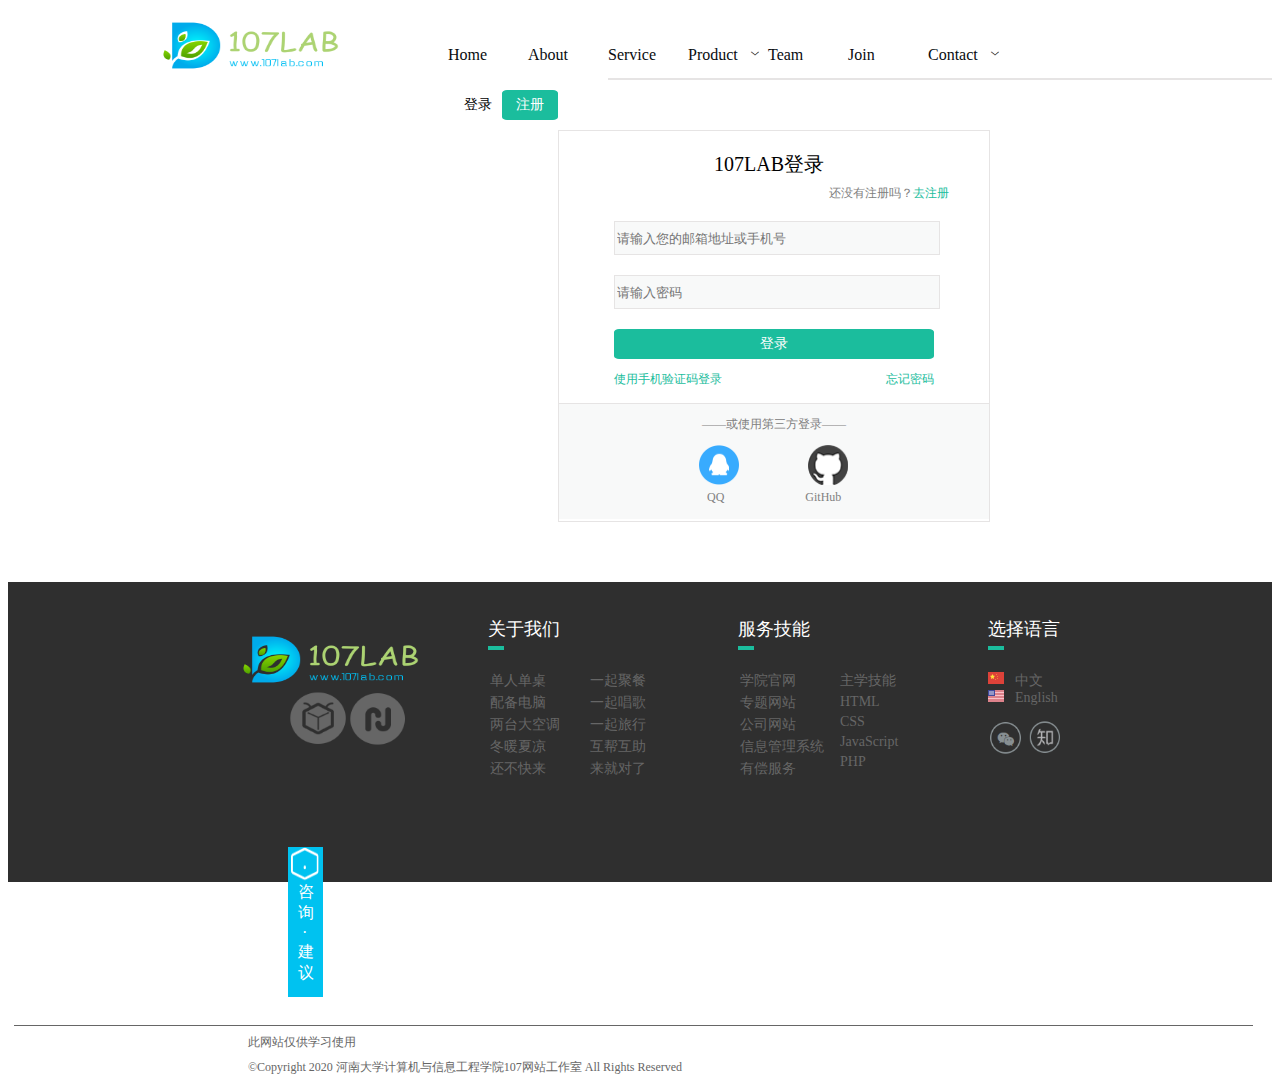
<file: frist/index.html>
<!DOCTYPE html>

<head>
    <meta charset="utf-8">
    <title>107第一次考核</title>
    <link href="index.css" rel="stylesheet">
</head>

<body>
    <div class="bar">
        <div class="logo">
            <a href="#"><img src="images/logo.png" width="200px" height="55px"></a>
        </div>

        <div class="nav">
            <ul>
                <li><a href="#">Home</a></li>
                <li><a href="#">About</a></li>
                <li><a href="#">Service</a></li>
                <li><a href="#">Product</a></li>
                <li><a href="#">Team</a></li>
                <li><a href="#">Join</a></li>
                <li><a href="#">Contact</a></li>
            </ul>
            <div class="img_1">
                <img src="images/fa-angle-down.png" width="15px" height="8px">
            </div>
            <div class="img_2">
                <img src="images/fa-angle-down.png" width="15px" height="8px">
            </div>
        </div>
        <div class="button">
            <button class="button_1">登录</button>
            <button class="button_2">注册</button>
        </div>
    </div>
    <hr class="hr_line_1" \>
    <div class="log_on_content">
        <div class="headline">
            <p class="headline_content_1">107LAB登录</p>
            <p class="headline_content_2">还没有注册吗？<a href="#">去注册</a></p>
        </div>
        <div class="text_input">
            <form>
                <input class="input_detail" placeholder="请输入您的邮箱地址或手机号" style="width: 320px; height: 30px;">
                <input class="input_detail" placeholder="请输入密码" type="password" style="width: 320px; height: 30px;">
                <button class="button_3">登录</button>
            </form>
        </div>
        <div class="content_text">
            <a href="#" class="text_1">使用手机验证码登录</a>
            <a href="#" class="text_2">忘记密码</a>
        </div>
        <div class="log_on_other_way">
            <div class="text_3">
                <p>——或使用第三方登录——</p>
            </div>
            <div class="content_img">
                <a href="#"><img class="content_img_1" src="images/qq.png"></a>
                <a href="#"><img class="content_img_2" src="images/github.png"></a>
            </div>
            <div class="text_4">
                <p>QQ</p>
                <p>GitHub</p>
            </div>
        </div>
    </div>
    <div class="web_bottom">
        <div class="img_logo">
            <img src="images/logo.png" width="200px" height="55px">
            <img class="img_3" src="images/tracup.png" width="60px" height="55px">
            <img class="img_4" src="images/frontjs.png" width="60px" height="55px">
        </div>
        <div class="introduce_1">
            <p class="introduce_list_1">关于我们</p>
            <hr class="hr_line_2" \>
            <ul class="list_1">
                <li>单人单桌</li>
                <li>配备电脑</li>
                <li>两台大空调</li>
                <li>冬暖夏凉</li>
                <li>还不快来</li>
            </ul>
            <ul class="list_2">
                <li>一起聚餐</li>
                <li>一起唱歌</li>
                <li>一起旅行</li>
                <li>互帮互助</li>
                <li>来就对了</li>
            </ul>
        </div>
        <div class="introduce_2">
            <p class="introduce_list_2">服务技能</p>
            <hr class="hr_line_3" \>
            <ul class="list_3">
                <li>学院官网</li>
                <li>专题网站</li>
                <li>公司网站</li>
                <li>信息管理系统</li>
                <li>有偿服务</li>
            </ul>
            <ul class="list_4">
                <li>主学技能</li>
                <li>HTML</li>
                <li>CSS</li>
                <li>JavaScript</li>
                <li>PHP</li>
            </ul>
        </div>
        <div class="introduce_4">
            <p class="introduce_list_3">选择语言</p>
            <hr class="hr_line_4" \>
            <div class="img_language">
                <img class="img_5" src="images/language_chinese.png">
                <img class="img_6" src="images/language_english.png">
            </div>
            <div class="language_text">
                <p>中文</p>
                <p>English</p>
            </div>
            <div class="img_7">
                <img src="images/weixin.png" style="width: 35px; height: 35px;">
                <img src="images/zhihu.png" style="width: 35px; height: 35px;">
            </div>
        </div>
        <div class="tips">
            <img class="tips_img" src="images/zixun.png">
            <p class="tips_text">咨<br>询<br>&nbsp·<br>建<br>议</p>
        </div>
        <div class="web_bottom_end">
            <hr class="hr_line_end" \>
            <p>此网站仅供学习使用</p>
            <p>&copyCopyright 2020 河南大学计算机与信息工程学院107网站工作室 All Rights Reserved</p>
        </div>
    </div>

</body>

</html>
</file>
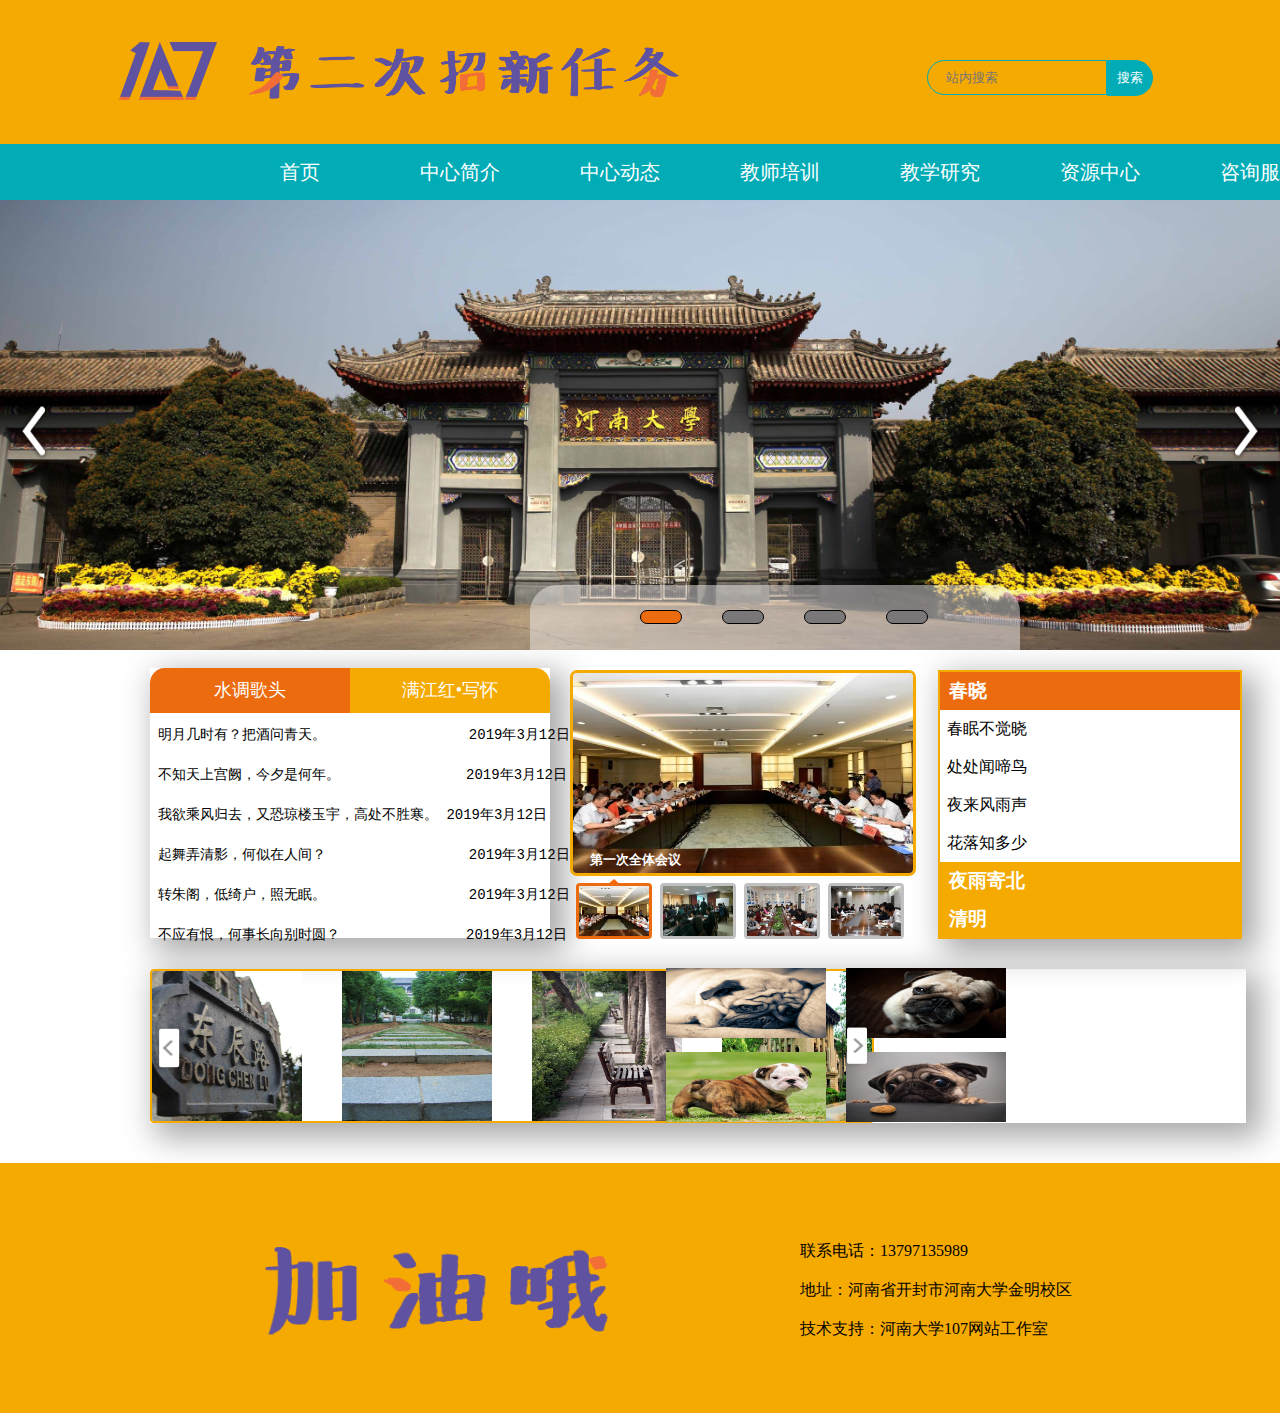
<file: second/index.html>
<!DOCTYPE html>

<head>
    <meta charset="UTF-8">
    <title>107网站工作室第二次考核</title>
    <link rel="stylesheet" href="index.css">
    <script src="jquery-3.4.1.js"></script>

    <body>
        <!-- 网页头部 -->
        <div class="Header">
            <img src="images/logo.png" class="head_logo">
            <div class="">
                <input class="head_text" placeholder="站内搜索">
                <button class="head_button">搜索</button>
            </div>
        </div>
        <!-- 下拉菜单栏 -->
        <div class="nav">
            <div class="nav_item_1">首页</div>
            <div class="nav_item_2">中心简介</div>
            <ul class="nav_item_2_ul">
                <li>部门设置</li>
                <li>中心任务</li>
            </ul>
            <div class="nav_item_3">中心动态</div>
            <ul class="nav_item_3_ul">
                <li>中心动态</li>
                <li>最新通知</li>
            </ul>
            <div class="nav_item_4">教师培训</div>
            <ul class="nav_item_4_ul">
                <li>基础课程培训</li>
                <li>专业课程培训</li>
                <li>教学技能培训</li>
                <li>教学工作坊</li>
            </ul>
            <div class="nav_item_5">教学研究</div>
            <ul class="nav_item_5_ul">
                <li>科研项目</li>
                <li>教学成果</li>
                <li>教学研讨会</li>
            </ul>
            <div class="nav_item_6">资源中心</div>
            <ul class="nav_item_6_ul">
                <li>校内视频资源</li>
                <li>校外视频资源</li>
                <li>慕课资源</li>
                <li>其他资源</li>
            </ul>
            <div class="nav_item_7">咨询服务</div>
        </div>
        <!-- 大轮播图 -->
        <div class="wrap">
            <ul class="list">
                <li class="item active"><img src="images/banner1.jpg"></li>
                <li class="item"><img src="images/banner2.jpg"></li>
                <li class="item"><img src="images/banner3.jpg"></li>
                <li class="item"><img src="images/banner4.jpg"></li>
            </ul>
            <img src="images/next.png" class="btn" id="goNext">
            <img src="images/prev.png" class="btn" id="goPrev">
            <ul class="pointList">
                <li class="point active" data-index='0'></li>
                <li class="point" data-index='1'></li>
                <li class="point" data-index='2'></li>
                <li class="point" data-index='3'></li>
            </ul>
        </div>
        <!-- tab标签页  -->
        <div class="tab">
            <div class="tabTitle">
                <ul>
                    <li class="tabTitle_1" id="current">水调歌头</li>
                    <li class="tabTitle_2">满江红•写怀</li>
                </ul>
            </div>
            <div class="tabContent">
                <div>
                    <ul>
                        <li><pre>明月几时有？把酒问青天。                 2019年3月12日</pre></li>
                        <li><pre>不知天上宫阙，今夕是何年。               2019年3月12日</pre></li>
                        <li><pre>我欲乘风归去，又恐琼楼玉宇，高处不胜寒。 2019年3月12日</pre></li>
                        <li><pre>起舞弄清影，何似在人间？                 2019年3月12日</pre></li>
                        <li><pre>转朱阁，低绮户，照无眠。                 2019年3月12日</pre></li>
                        <li><pre>不应有恨，何事长向别时圆？               2019年3月12日</pre></li>
                    </ul>
                </div>
                <div class="hide">
                    <ul>
                        <li><pre>怒发冲冠，凭栏处，潇潇雨歇。             2019年3月12日</pre></li>
                        <li><pre>抬望眼，仰天长啸，壮怀激烈。             2019年3月12日</pre></li>
                        <li><pre>三十功名尘与土，八千里路云和月。         2019年3月12日</pre></li>
                        <li><pre>莫等闲，白了少年头，空悲切。             2019年3月12日</pre></li>
                        <li><pre>靖康耻，犹未雪，臣子恨，何时灭？         2019年3月12日</pre></li>
                        <li><pre>驾长车，踏破贺兰山阙。                   2019年3月12日</pre></li>
                    </ul>
                </div>
            </div>
        </div>

        <!-- 小轮播图 -->
        <div class="wrap_little">
            <div class="wrap_x">
                <ul class="ul_1">
                    <li>
                        <div>
                            <img src="images/img1.jpg" style="width: 340px; height: 200px;">
                            <h3>第一次全体会议</h3>
                        </div>
                    </li>
                    <li>
                        <div>
                            <img src="images/img2.jpg" style="width: 340px; height: 200px;">
                            <h3>第二次全体会议</h3>
                        </div>
                    </li>
                    <li>
                        <div>
                            <img src="images/img3.jpg" style="width: 340px; height: 200px;">
                            <h3>第三次全体会议</h3>
                        </div>
                    </li>
                    <li>
                        <div>
                            <img src="images/img4.jpg" style="width: 340px; height: 200px;">
                            <h3>第四次全体会议</h3>
                        </div>
                    </li>
                </ul>
            </div>
            <img src="images/icoTop.gif" class="arrow">
            <ul class="ul_2">
                <li class="attr">
                    <img src="images/img1.jpg" style="width: 70px; height: 50px;">
                </li>
                <li>
                    <img src="images/img2.jpg" style="width: 70px; height: 50px;">
                </li>
                <li>
                    <img src="images/img3.jpg" style="width: 70px; height: 50px;">
                </li>
                <li>
                    <img src="images/img4.jpg" style="width: 70px; height: 50px;">
                </li>
            </ul>
        </div>


        <!-- 下拉菜单二   -->
        <div class="s_nav">
            <h3 id="current_1">春晓</h3>
            <ul>
                <li>春眠不觉晓</li>
                <li>处处闻啼鸟</li>
                <li>夜来风雨声</li>
                <li>花落知多少</li>
            </ul>

            <h3>夜雨寄北</h3>
            <ul style="display: none;">
                <li>君问归期未有期</li>
                <li>巴山夜雨涨秋池</li>
                <li>何当共剪西窗烛</li>
                <li>却话巴山夜雨时</li>
            </ul>

            <h3>清明</h3>
            <ul style="display: none;">
                <li>清明时节雨纷纷</li>
                <li>路上行人欲断魂</li>
                <li>借问酒家何处有</li>
                <li>牧童遥指杏花村</li>
            </ul>
        </div>
        <!-- 横向长型轮播图 -->
        <div class="foot_shadow">
            <div class="wrap_middle">
                <ul>
                    <li><img src="images/1.jpg"></li>
                    <li><img src="images/2.jpg"></li>
                    <li><img src="images/3.jpg"></li>
                    <li><img src="images/4.jpg"></li>
                    <li><img src="images/5.jpg"></li>
                    <li><img src="images/6.jpg"></li>
                </ul>
                <img src="images/L_next.png" class="Btn" id="gonext">
                <img src="images/L_prev.png" class="Btn" id="goprev">
            </div>
            <!-- 弹出窗口 -->
            <div class="window">
                <ul>
                    <li><img src="images/dog 1.jpg" class="dog_1" style="width: 160px; height: 70px;"></li>
                    <li><img src="images/dog 2.jpg" class="dog_2" style="width: 160px; height: 70px;"></li>
                </ul>
                <ul>
                    <li><img src="images/dog 3.jpg" class="dog_3" style="width: 160px; height: 70px;"></li>
                    <li><img src="images/dog 4.jpg" class="dog_4" style="width: 160px; height: 70px;"></li>
                </ul>
            </div>
            <div class="popwindow_1 hide">
                <img src="images/mke_close.png" class="shut">
                <img src="images/dog 1.jpg" class="wdog_1">
            </div>
            <div class="popwindow_2 hide">
                <img src="images/mke_close.png" class="shut">
                <img src="images/dog 2.jpg" class="wdog_2">
            </div>
            <div class="popwindow_3 hide">
                <img src="images/mke_close.png" class="shut">
                <img src="images/dog 3.jpg" class="wdog_3">
            </div>
            <div class="popwindow_4 hide">
                <img src="images/mke_close.png" class="shut">
                <img src="images/dog 4.jpg" class="wdog_4">
            </div>
        </div>
        <!-- 页脚 -->
        <div class="foot">
            <img class="upimg" src="images/up.png">
            <div class="foot_text">
                <p>联系电话：13797135989</p>
                <p>地址：河南省开封市河南大学金明校区</p>
                <p>技术支持：河南大学107网站工作室</p>
            </div>
        </div>
        <script src="index.js"></script>
    </body>

    </html>
</file>
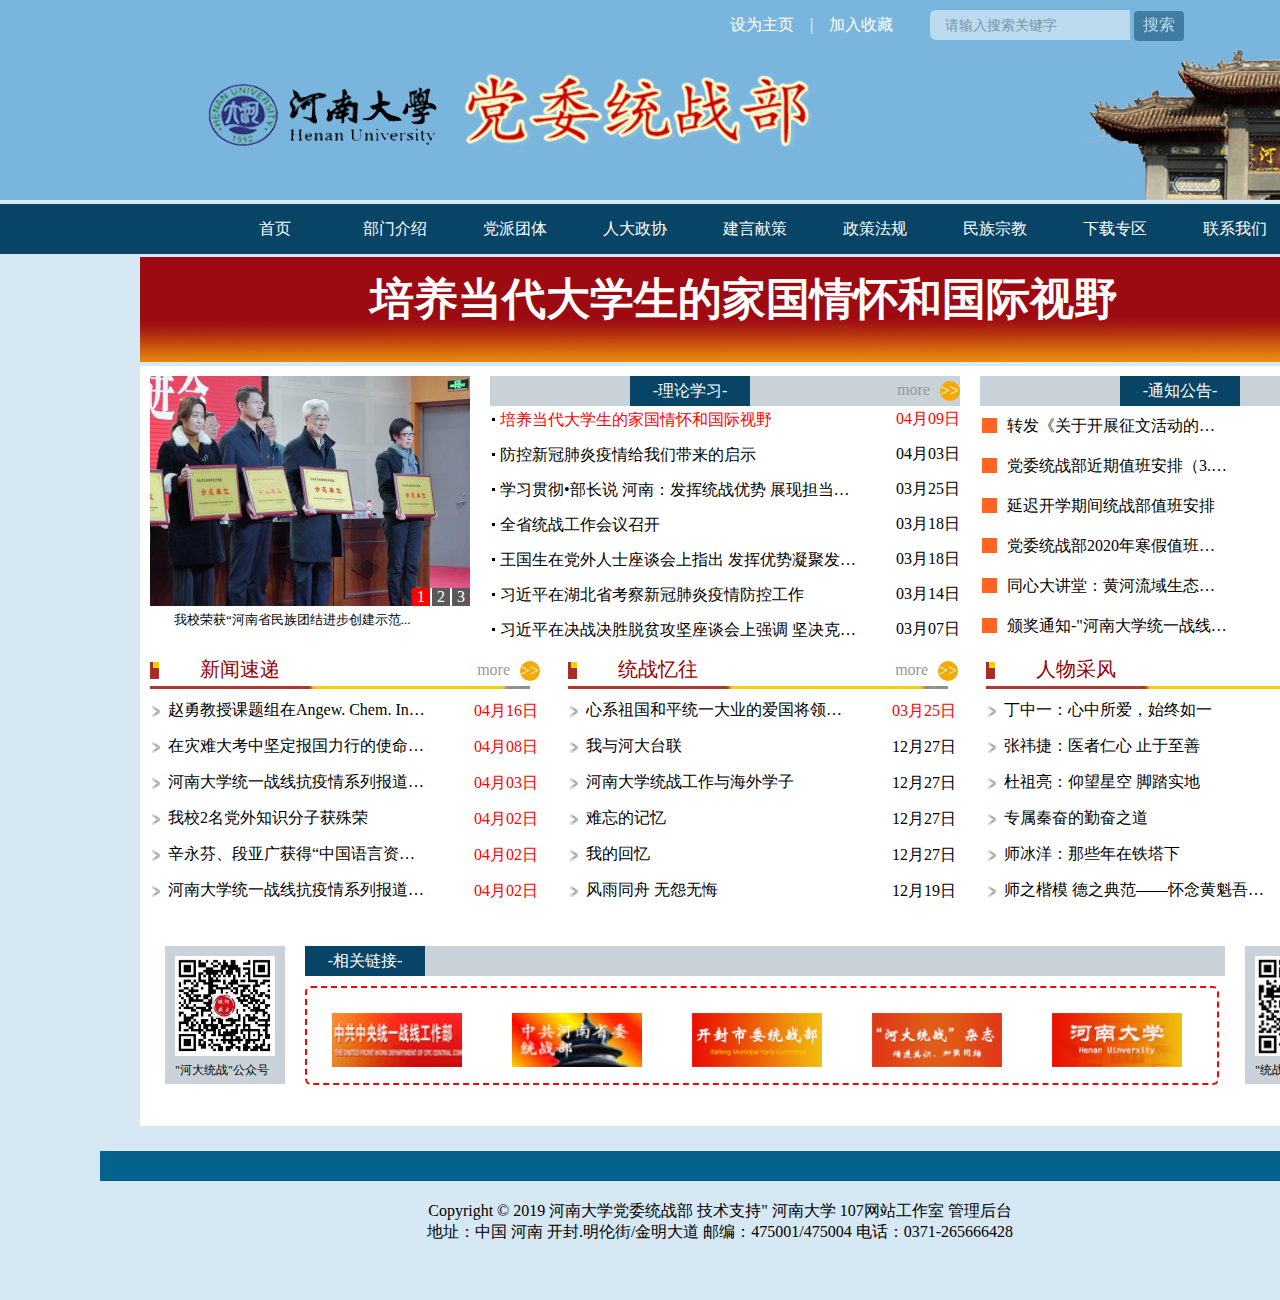
<file: third/index.html>
<!DOCTYPE html>
<html lang="en">

<head>
    <meta charset="UTF-8">
    <meta name="viewport" content="width=device-width, initial-scale=1.0">
    <title>107lab第三次考核作业</title>
    <link rel="stylesheet" href="./css/index.css">
    <script src="jquery-3.4.1.js"></script>
    <script src="./js/index.js"></script>
</head>

<body>
    <!-- Header Start -->
    <div class="Header">
        <img class="headimg" src="images/top-bj2.gif">
        <div class="head_tip">
            <a><span style="color: white; cursor: pointer;">设为主页&nbsp</span></a>
            <span>&nbsp&nbsp|&nbsp&nbsp</span>
            <a><span style="color: white; cursor: pointer;">&nbsp加入收藏</span></a>
        </div>
        <div class="head_search">
            <input class="ipt" placeholder="请输入搜索关键字">
            <button class="btn">搜索</button>
        </div>

        <div class="header_nav">
            <ul>
                <li id="navli"><a href="javascript:void(0);">首页</a></li>
                <li>
                    <a href="javascript:void(0);">部门介绍</a>
                    <ul>
                        <li>工作职责</li>
                        <li>机构及人员</li>
                        <li>领导小组</li>
                    </ul>
                </li>
                <li>
                    <a href="javascript:void(0);">党派团体</a>
                    <ul>
                        <li>民革河南大学支部</li>
                        <li>民盟河南大学委员会</li>
                        <li>民进河南大学总支委员会</li>
                        <li>民建河南大学总支委员会</li>
                        <li>农工党河南大学委员会</li>
                        <li>九三学社河南大学委员会</li>
                        <li>河南大学台联</li>
                        <li>河南大学侨联</li>
                        <li>河南大学知联会</li>
                        <li>河南大学留联会</li>
                    </ul>
                </li>
                <li>
                    <a href="javascript:void(0);">人大政协</a>
                    <ul>
                        <li>人大政协</li>
                    </ul>
                </li>
                <li>
                    <a href="javascript:void(0);">建言献策</a>
                    <ul>
                        <li>建言献策</li>
                    </ul>
                </li>
                <li>
                    <a href="javascript:void(0);">政策法规</a>
                    <ul>
                        <li>理论经纬</li>
                        <li>学习资料</li>
                        <li>会议纪要</li>
                        <li>工作记事</li>
                    </ul>
                </li>
                <li>
                    <a href="javascript:void(0);">民族宗教</a>
                    <ul>
                        <li>民族工作</li>
                        <li>宗教工作</li>
                    </ul>
                </li>
                <li>
                    <a href="javascript:void(0);">下载专区</a>
                    <ul>
                        <li><a href="contentindex1.html" style="width: 180px; height: 30px;line-height: 30px;">资料下载</a></li>
                    </ul>
                </li>
                <li>
                    <a href="javascript:void(0);">联系我们</a>
                    <ul>
                        <li><a href="contentindex4.html" style="width: 180px; height: 30px;line-height: 30px; text-align: center;">
                            留言板</a></li>
                        <li>微博</li>
                        <li>联系方式</li>
                    </ul>
                </li>
            </ul>
        </div>
        <div>
            <img class="headimg2" src="images/headNew.gif">
            <span class="headimgtext">培养当代大学生的家国情怀和国际视野</span>
        </div>
    </div>
    <!-- Header End   -->

    <!--  banner start  -->
    <div class="bannerbackgroud">
        <div class="wrap">
            <ul>
                <li>
                    <div>
                        <img src="images/wrap1.jpg">
                        <span>我校荣获“河南省民族团结进步创建示范...</span>
                    </div>
                </li>
                <li>
                    <div>
                        <img src="images/wrap2.jpg">
                        <span>我校在全省高校统一战线开展庆祝新中国...</span>
                    </div>
                </li>
                <li>
                    <div>
                        <img src="images/wrap3.jpg">
                        <span>省委常委、统战部部长孙守刚出席“2019...</span>
                    </div>
                </li>
            </ul>
            <ol>
                <li class="current">1</li>
                <li>2</li>
                <li>3</li>
            </ol>
        </div>
        <div class="news_1">
            <div class="news_1_title">
                <a href="#"> -理论学习-</a>
                <span class="span_1"><a href="contentindex2.html" style="color: rgb(153, 152, 152);">more</a></span><span class="span_2">>></span>
            </div>
            <div class="news_1_content">
                <ul>
                    <li><i></i><a style="color: red;" href="contentindex3.html">培养当代大学生的家国情怀和国际视野</a><span style="color: red;">04月09日</span></li>
                    <li><i></i><a>防控新冠肺炎疫情给我们带来的启示</a><span>04月03日</span></li>
                    <li><i></i><a>学习贯彻•部长说 河南：发挥统战优势 展现担当作为 在大战大考中写好河南统战答卷</a><span>03月25日</span></li>
                    <li><i></i><a>全省统战工作会议召开</a><span>03月18日</span></li>
                    <li><i></i><a>王国生在党外人士座谈会上指出 发挥优势凝聚发展正能量 同心协力推动发展高质量</a><span>03月18日</span></li>
                    <li><i></i><a>习近平在湖北省考察新冠肺炎疫情防控工作</a><span>03月14日</span></li>
                    <li><i></i><a>习近平在决战决胜脱贫攻坚座谈会上强调 坚决克服新冠肺炎疫情影响 坚决夺取脱贫攻坚战全面胜利</a><span>03月07日</span></li>
                </ul>
            </div>
        </div>
        <div class="news_2">
            <div class="news_2_title">
                <a href="#"> -通知公告-</a>
                <span class="span_3">more</span><span class="span_4">>></span>
            </div>
            <div class="news_2_content">
                <ul>
                    <li><i></i><a>转发《关于开展征文活动的通知》</a><span>04月07日</span></li>
                    <li><i></i><a>党委统战部近期值班安排（3.1—3.15）</a><span>03月01日</span></li>
                    <li><i></i><a>延迟开学期间统战部值班安排</a><span>02月13日</span></li>
                    <li><i></i><a>党委统战部2020年寒假值班安排表</a><span>01月14日</span></li>
                    <li><i></i><a>同心大讲堂：黄河流域生态保护和高质量发展</a><span>12月17日</span></li>
                    <li><i></i><a>颁奖通知-"河南大学统一战线庆祝新中国成立70周年征文比赛"</a><span>12月09日</span></li>
                </ul>
            </div>
        </div>
        <div class="news_3">
            <div class="news_3_title">
                <img src="images/tzb_sign1.gif" class="news_3_titlt_img1">
                <a href="#">新闻速递</a>
                <span class="span_5">more</span><span class="span_6">>></span>
                <img src="images/tzb_sign2.gif" class="news_3_titlt_img2">
            </div>

            <div class="news_3_content">
                <ul>
                    <li><i></i><a>赵勇教授课题组在Angew. Chem. Int. Ed.报道锂金属电池新进展</a><span>04月16日</span></li>
                    <li><i></i><a>在灾难大考中坚定报国力行的使命担当</a><span>04月08日</span></li>
                    <li><i></i><a>河南大学统一战线抗疫情系列报道：风雨同舟</a><span>04月03日</span></li>
                    <li><i></i><a>我校2名党外知识分子获殊荣</a><span>04月02日</span></li>
                    <li><i></i><a>辛永芬、段亚广获得“中国语言资源保护奖”</a><span>04月02日</span></li>
                    <li><i></i><a>河南大学统一战线抗疫情系列报道：加油抗疫</a><span>04月02日</span></li>
                </ul>
            </div>
        </div>
        <div class="news_4">
            <div class="news_4_title">
                <img src="images/tzb_sign1.gif" class="news_4_titlt_img1">
                <a href="#">统战忆往</a>
                <span class="span_7">more</span><span class="span_8">>></span>
                <img src="images/tzb_sign2.gif" class="news_4_titlt_img2">
            </div>

            <div class="news_4_content">
                <ul>
                    <li style="color: red;"><i></i><a>心系祖国和平统一大业的爱国将领侯镜如</a><span>03月25日</span></li>
                    <li><i></i><a>我与河大台联</a><span>12月27日</span></li>
                    <li><i></i><a>河南大学统战工作与海外学子</a><span>12月27日</span></li>
                    <li><i></i><a>难忘的记忆</a><span>12月27日</span></li>
                    <li><i></i><a>我的回忆</a><span>12月27日</span></li>
                    <li><i></i><a>风雨同舟 无怨无悔</a><span>12月19日</span></li>
                </ul>
            </div>
        </div>
        <div class="news_5">
            <div class="news_5_title">
                <img src="images/tzb_sign1.gif" class="news_5_titlt_img1">
                <a href="#">人物采风</a>
                <span class="span_9">more</span><span class="span_10">>></span>
                <img src="images/tzb_sign2.gif" class="news_5_titlt_img2">
            </div>

            <div class="news_5_content">
                <ul>
                    <li><i></i><a>丁中一：心中所爱，始终如一</a><span>04月09日</span></li>
                    <li><i></i><a>张祎捷：医者仁心  止于至善</a><span>03月10日</span></li>
                    <li><i></i><a>杜祖亮：仰望星空 脚踏实地</a><span>12月12日</span></li>
                    <li><i></i><a>专属秦奋的勤奋之道</a><span>11月25日</span></li>
                    <li><i></i><a>师冰洋：那些年在铁塔下</a><span>11月15日</span></li>
                    <li><i></i><a>师之楷模 德之典范――怀念黄魁吾教授</a><span>10月08日</span></li>
                </ul>
            </div>
        </div>
        <div class="more_link">
            <div class="QRcode_1">
                <img src="images/ecode_left.jpg" class="QRcode_img_1">
                <span>"河大统战"公众号</span>
            </div>
            <div class="foot_middle">
                <div class="foot_middle_link">
                    <span><a href="#" style="color: white;">-相关链接-</a></span>
                </div>
                <div class="foot_content_img">
                    <ul>
                        <li><img src="images/pc1.gif"></li>
                        <li><img src="images/pc2.jpg"></li>
                        <li><img src="images/pc8.gif"></li>
                        <li><img src="images/pc9.gif"></li>
                        <li><img src="images/pc33.gif"></li>
                    </ul>
                </div>
            </div>
            <div class="QRcode_2">
                <img src="images/ecode_right.jpg" class="QRcode_img_2">
                <span>"统战新语"公众号</span>
            </div>
        </div>
    </div>
    <div class="footer">
        <div class="foot_1"></div>
        <div class="foot_2">
            <p> Copyright © 2019 河南大学党委统战部 技术支持"
                <a href="http://www.henu.edu.cn/" target="blank">河南大学</a>
                <a href="#"> 107网站工作室</a>
                <a href="#"> 管理后台</a>
                <br> 地址：中国 河南 开封.明伦街/金明大道 邮编：475001/475004 电话：0371-265666428
            </p>
        </div>
    </div>
    <img src="images/backtop.png" id="mback" οnclick="backTop()">
</body>

</html>
</file>
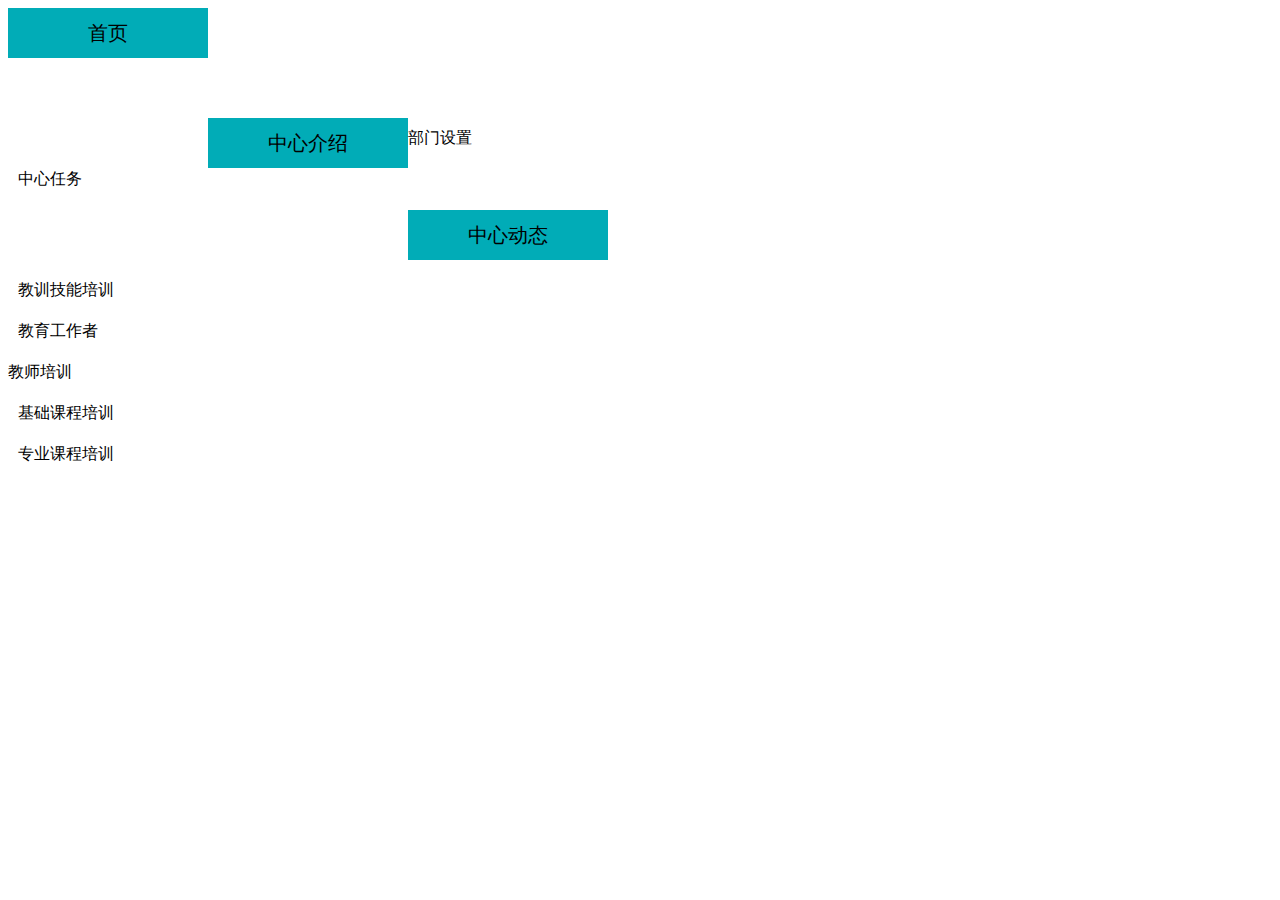
<file: frist/js练习.html>
<!DOCTYPE html>
<html lang="en">

<head>
    <meta charset="utf-8">
    <title>js第一次练习</title>
    <!-- <script>
        var name = prompt("你的名字是：", "");
        alert("<h1>" + name + "</h1>");
    </script> -->
    <style type="text/css">
        /* body {
            margin: 0, auto;
        } */
        /* .f {
            font-size: 20px;
        }
        
        #hen {
            margin-left: 50%;
            margin-right: 50%;
        } */
        /* .pointList {
            list-style: none;
            width: 500px;
            height: 30px;
        }
        
        .piont {
            float: left;
            margin-left: 5px;
            border-radius: 5px/1px;
            border: black 2px solid;
            width: 5px;
            height: 5px;
        } */
        /* div {
            background-color: #01ACB7;
        }
        
        div:hover {
            background-color: #F5AA02;
        } */
        
        ul {
            list-style: none;
            margin: 10px 0;
            padding: 0 10px;
        }
        
        li {
            padding: 10px;
            padding-left: 0;
        }
        
        .nav_1 {
            width: 200px;
            height: 100px;
        }
        
        .nav_item_1 {
            width: 200px;
            height: 50px;
            font-size: 20px;
            text-align: center;
            line-height: 50px;
            background-color: #01ACB7;
            float: left;
        }
        
        .nav_item_1:hover {
            background-color: #F5AA02;
        }
        
        .nav_item_2 {
            width: 200px;
            height: 50px;
            font-size: 20px;
            text-align: center;
            line-height: 50px;
            background-color: #01ACB7;
            margin-left: 200px;
            float: left;
        }
        
        .nav_item_2:hover {
            background-color: #F5AA02;
        }
        
        .nav_item_3 {
            width: 200px;
            height: 50px;
            font-size: 20px;
            text-align: center;
            line-height: 50px;
            background-color: #01ACB7;
            margin-left: 400px;
        }
        
        .nav_item_3:hover {
            background-color: #F5AA02;
        }
    </style>
</head>

<body>
    <!-- <div id="hen">
        <p class="f">sajkldfhsahfds</p>
    </div> -->
    <!-- <ul class="pointList">
        <li class="piont"></li>
        <li class="piont"></li>
        <li class="piont"></li>
        <li class="piont"></li>
        <li class="piont"></li>
        <li class="piont"></li>
        <li class="piont"></li>
        <li class="piont"></li>
        <li class="piont"></li>
    </ul> -->
    <div>
        <div class="nav_1">
            <div class="nav_item_1">
                首页
            </div>
        </div>
        <div class="nav_2">
            <div class="nav_item_2">
                中心介绍
            </div>
            <ul>
                <li>部门设置</li>
                <li>中心任务</li>
            </ul>
        </div>
        <div class="nav_3">
            <div class="nav_item_3">
                中心动态
            </div>
            <ul>
                <li>教训技能培训</li>
                <li>教育工作者</li>
            </ul>
        </div>
        <div class="nav_3">
            <div class="nav_item_4">
                教师培训
            </div>
            <ul>
                <li>基础课程培训</li>
                <li>专业课程培训</li>
            </ul>
        </div>
    </div>
</body>

</html>
</file>
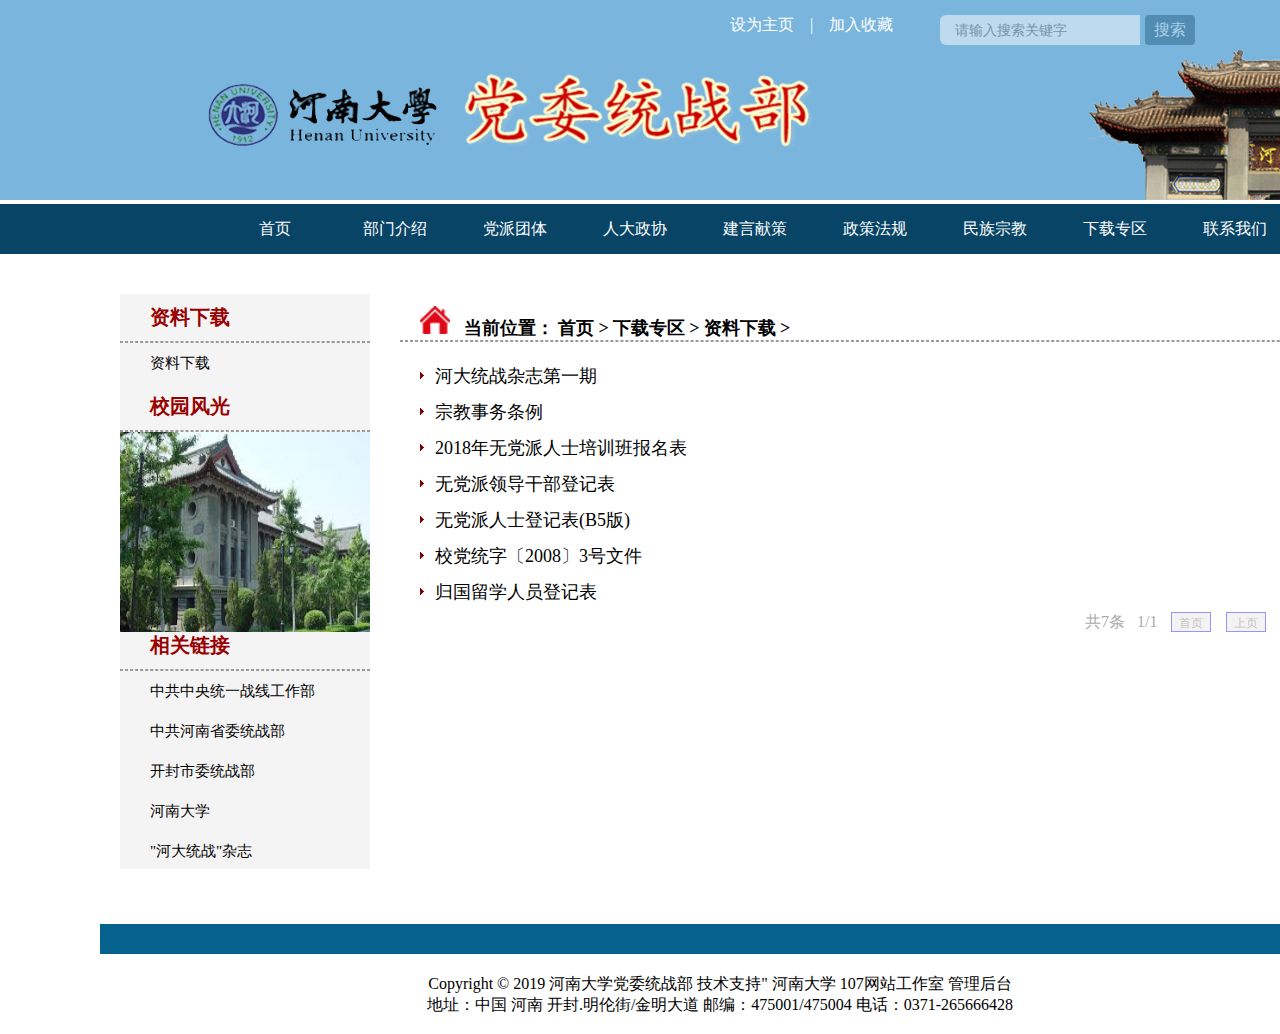
<file: third/contentindex1.html>
<!DOCTYPE html>
<html lang="en">

<head>
    <meta charset="UTF-8">
    <meta name="viewport" content="width=device-width, initial-scale=1.0">
    <title>content_1</title>
    <link rel="stylesheet" href="./css/contentindex1.css">
    <script src="jquery-3.4.1.js"></script>
    <script src="./js/contentindex1.js"></script>
</head>

<body>
    <div class="Header">
        <img class="headimg" src="images/top-bj2.gif">
        <div class="head_tip">
            <a><span style="color: white; cursor: pointer;">设为主页&nbsp</span></a>
            <span>&nbsp&nbsp|&nbsp&nbsp</span>
            <a><span style="color: white; cursor: pointer;">&nbsp加入收藏</span></a>
        </div>
        <div class="head_search">
            <input class="ipt" placeholder="请输入搜索关键字">
            <button class="btn">搜索</button>
        </div>

        <div class="header_nav">
            <ul>
                <li id="navli"><a href="javascript:void(0);">首页</a></li>
                <li>
                    <a href="javascript:void(0);">部门介绍</a>
                    <ul>
                        <li>工作职责</li>
                        <li>机构及人员</li>
                        <li>领导小组</li>
                    </ul>
                </li>
                <li>
                    <a href="javascript:void(0);">党派团体</a>
                    <ul>
                        <li>民革河南大学支部</li>
                        <li>民盟河南大学委员会</li>
                        <li>民进河南大学总支委员会</li>
                        <li>民建河南大学总支委员会</li>
                        <li>农工党河南大学委员会</li>
                        <li>九三学社河南大学委员会</li>
                        <li>河南大学台联</li>
                        <li>河南大学侨联</li>
                        <li>河南大学知联会</li>
                        <li>河南大学留联会</li>
                    </ul>
                </li>
                <li>
                    <a href="javascript:void(0);">人大政协</a>
                    <ul>
                        <li>人大政协</li>
                    </ul>
                </li>
                <li>
                    <a href="javascript:void(0);">建言献策</a>
                    <ul>
                        <li>建言献策</li>
                    </ul>
                </li>
                <li>
                    <a href="javascript:void(0);">政策法规</a>
                    <ul>
                        <li>理论经纬</li>
                        <li>学习资料</li>
                        <li>会议纪要</li>
                        <li>工作记事</li>
                    </ul>
                </li>
                <li>
                    <a href="javascript:void(0);">民族宗教</a>
                    <ul>
                        <li>民族工作</li>
                        <li>宗教工作</li>
                    </ul>
                </li>
                <li>
                    <a href="javascript:void(0);">下载专区</a>
                    <ul>
                        <li><a href="#" style="color: white; width: 180px; height: 36px;line-height: 36px;">资料下载</a></li>
                    </ul>
                </li>
                <li>
                    <a href="javascript:void(0);">联系我们</a>
                    <ul>
                        <li><a href="contentindex4.html" style="width: 180px; height: 30px;line-height: 30px; text-align: center;">
                        留言板</a></li>
                        <li>微博</li>
                        <li>联系方式</li>
                    </ul>
                </li>
            </ul>
        </div>
        <div class="sidebar">
            <p class="object_1">资料下载</p>
            <hr style="border:1px dashed rgb(155, 154, 154)">
            <ul>
                <li>资料下载</li>
            </ul>
            <p class="object_2">校园风光</p>
            <hr style="border:1px dashed rgb(155, 154, 154)">
            <div class="wrap">
                <ul>
                    <li>
                        <img src="images/nature2.jpg">

                    </li>
                    <li>
                        <img src="images/nature3.jpg">
                    </li>
                    <li>
                        <img src="images/nature4.jpg">
                    </li>
                </ul>
            </div>
            <p class="object_3">相关链接</p>
            <hr style="border:1px dashed rgb(155, 154, 154)">
            <ul>
                <li>中共中央统一战线工作部</li>
                <li>中共河南省委统战部</li>
                <li>开封市委统战部</li>
                <li>河南大学</li>
                <li>"河大统战"杂志</li>
            </ul>
        </div>
        <div class="content_text">
            <img src="images/icon-index.png">
            <span>当前位置：</span>
            <a href="index.html">首页 ></a>
            <a href="#">下载专区 ></a>
            <a href="#">资料下载 ></a>
            <hr style="border:0.6px dashed rgb(155, 154, 154)">
            <br>
            <div class="news_content">
                <ul>
                    <li><i></i><a>河大统战杂志第一期</a><span>2019-11-14</span></li>
                    <li><i></i><a>宗教事务条例</a><span>2018-09-26</span></li>
                    <li><i></i><a>2018年无党派人士培训班报名表</a><span>2018-06-05</span></li>
                    <li><i></i><a>无党派领导干部登记表</a><span>2014-08-08</span></li>
                    <li><i></i><a>无党派人士登记表(B5版)</a><span>2014-08-08</span></li>
                    <li><i></i><a>校党统字〔2008〕3号文件</a><span>2014-08-08</span></li>
                    <li><i></i><a>归国留学人员登记表</a><span>2014-08-08</span></li>
                </ul>
            </div>
            <div class="news_tip">
                <p style="float: left;color: rgb(173, 170, 170);">共7条&nbsp;&nbsp; 1/1&nbsp; </p>
                <button class="btn">首页</button>
                <button class="btn">上页</button>
                <button class="btn">下页</button>
                <button class="btn">尾页</button>
            </div>
        </div>
        <div class="footer">
            <div class="foot_1"></div>
            <div class="foot_2">
                <p> Copyright © 2019 河南大学党委统战部 技术支持"
                    <a href="http://www.henu.edu.cn/" target="blank">河南大学</a>
                    <a href="#"> 107网站工作室</a>
                    <a href="#"> 管理后台</a>
                    <br> 地址：中国 河南 开封.明伦街/金明大道 邮编：475001/475004 电话：0371-265666428
                </p>
            </div>
        </div>
        <img src="images/backtop.png" id="mback" οnclick="backTop()">
</body>

</html>
</file>
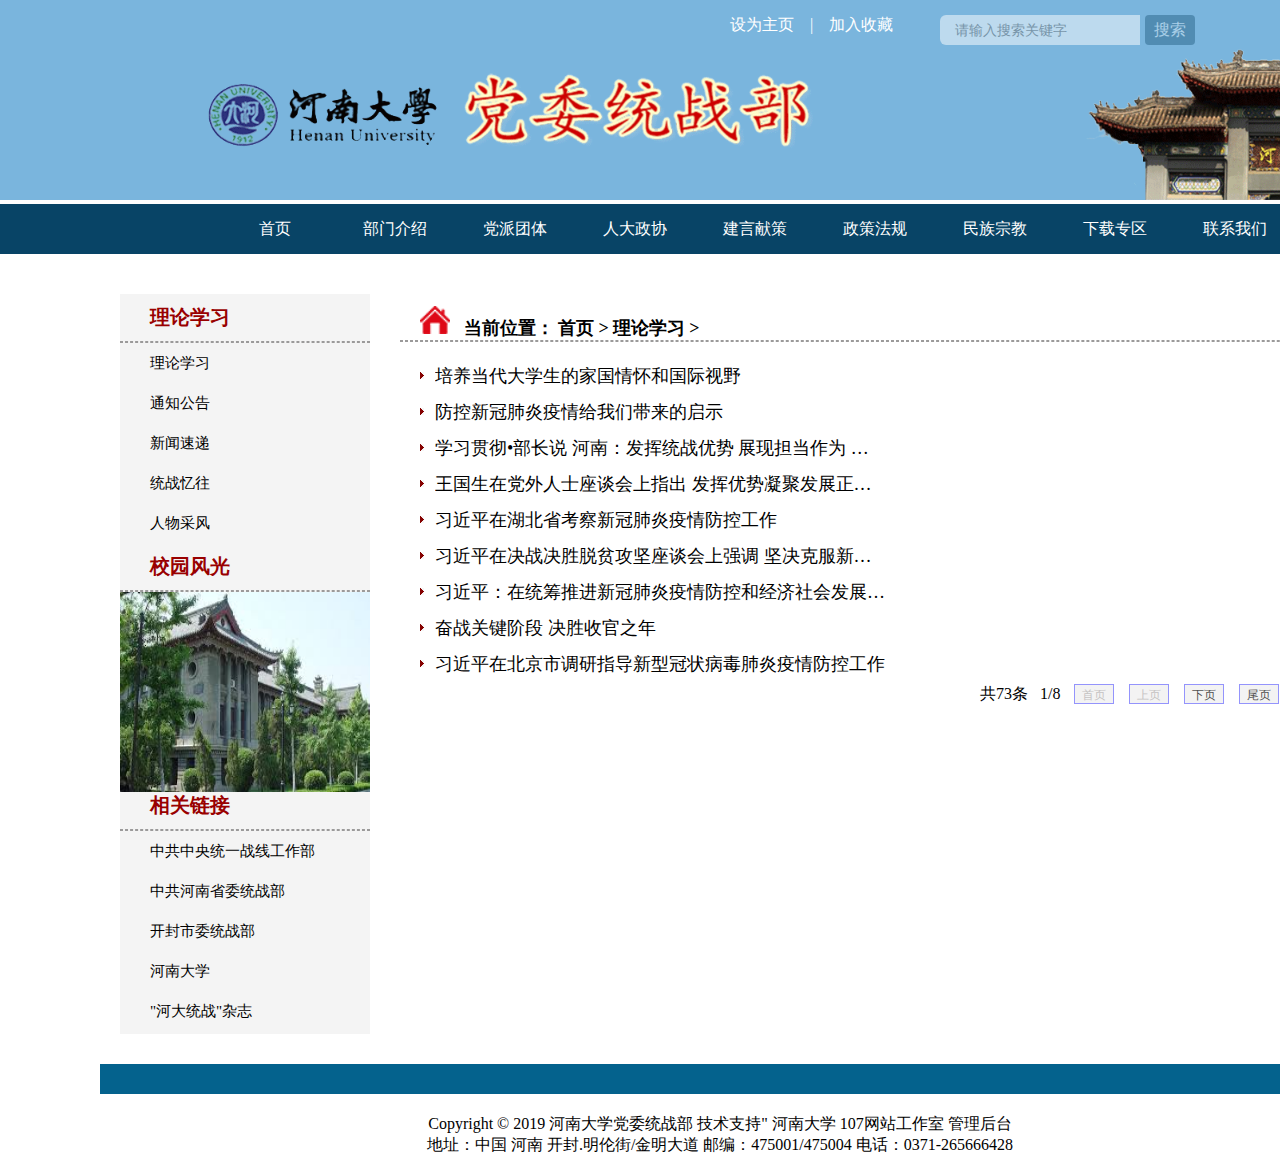
<file: third/contentindex2.html>
<!DOCTYPE html>
<html lang="en">

<head>
    <meta charset="UTF-8">
    <meta name="viewport" content="width=device-width, initial-scale=1.0">
    <title>content_2</title>
    <link rel="stylesheet" href="./css/contentindex2.css">
    <script src="jquery-3.4.1.js"></script>
    <script src="./js/contentindex2.js"></script>
</head>

<body>
    <div class="Header">
        <img class="headimg" src="images/top-bj2.gif">
        <div class="head_tip">
            <a><span style="color: white; cursor: pointer;">设为主页&nbsp</span></a>
            <span>&nbsp&nbsp|&nbsp&nbsp</span>
            <a><span style="color: white; cursor: pointer;">&nbsp加入收藏</span></a>
        </div>
        <div class="head_search">
            <input class="ipt" placeholder="请输入搜索关键字">
            <button class="btn">搜索</button>
        </div>

        <div class="header_nav">
            <ul>
                <li id="navli"><a href="javascript:void(0);">首页</a></li>
                <li>
                    <a href="javascript:void(0);">部门介绍</a>
                    <ul>
                        <li>工作职责</li>
                        <li>机构及人员</li>
                        <li>领导小组</li>
                    </ul>
                </li>
                <li>
                    <a href="javascript:void(0);">党派团体</a>
                    <ul>
                        <li>民革河南大学支部</li>
                        <li>民盟河南大学委员会</li>
                        <li>民进河南大学总支委员会</li>
                        <li>民建河南大学总支委员会</li>
                        <li>农工党河南大学委员会</li>
                        <li>九三学社河南大学委员会</li>
                        <li>河南大学台联</li>
                        <li>河南大学侨联</li>
                        <li>河南大学知联会</li>
                        <li>河南大学留联会</li>
                    </ul>
                </li>
                <li>
                    <a href="javascript:void(0);">人大政协</a>
                    <ul>
                        <li>人大政协</li>
                    </ul>
                </li>
                <li>
                    <a href="javascript:void(0);">建言献策</a>
                    <ul>
                        <li>建言献策</li>
                    </ul>
                </li>
                <li>
                    <a href="javascript:void(0);">政策法规</a>
                    <ul>
                        <li>理论经纬</li>
                        <li>学习资料</li>
                        <li>会议纪要</li>
                        <li>工作记事</li>
                    </ul>
                </li>
                <li>
                    <a href="javascript:void(0);">民族宗教</a>
                    <ul>
                        <li>民族工作</li>
                        <li>宗教工作</li>
                    </ul>
                </li>
                <li>
                    <a href="javascript:void(0);">下载专区</a>
                    <ul>
                        <li><a href="contentindex1.html" style="color: white; width: 180px; height: 36px;line-height: 36px;">资料下载</a></li>
                    </ul>
                </li>
                <li>
                    <a href="javascript:void(0);">联系我们</a>
                    <ul>
                        <li><a href="contentindex4.html" style="width: 180px; height: 30px;line-height: 30px; text-align: center;">
                        留言板</a></li>
                        <li>微博</li>
                        <li>联系方式</li>
                    </ul>
                </li>
            </ul>
        </div>
        <div class="sidebar">
            <p class="object_1">理论学习</p>
            <hr style="border:1px dashed rgb(155, 154, 154)">
            <ul>
                <li>理论学习</li>
                <li>通知公告</li>
                <li>新闻速递</li>
                <li>统战忆往</li>
                <li>人物采风</li>
            </ul>
            <p class="object_2">校园风光</p>
            <hr style="border:1px dashed rgb(155, 154, 154)">
            <div class="wrap">
                <ul>
                    <li>
                        <img src="images/nature2.jpg">

                    </li>
                    <li>
                        <img src="images/nature3.jpg">
                    </li>
                    <li>
                        <img src="images/nature4.jpg">
                    </li>
                </ul>
            </div>
            <p class="object_3">相关链接</p>
            <hr style="border:1px dashed rgb(155, 154, 154)">
            <ul>
                <li>中共中央统一战线工作部</li>
                <li>中共河南省委统战部</li>
                <li>开封市委统战部</li>
                <li>河南大学</li>
                <li>"河大统战"杂志</li>
            </ul>
        </div>
        <div class="content_text">
            <img src="images/icon-index.png">
            <span>当前位置：</span>
            <a href="index.html">首页 ></a>
            <a href="#">理论学习 ></a>
            <hr style="border:0.6px dashed rgb(155, 154, 154)">
            <br>
            <div class="news_content">
                <ul>
                    <li><i></i><a>培养当代大学生的家国情怀和国际视野</a><span>2019-11-14</span></li>
                    <li><i></i><a>防控新冠肺炎疫情给我们带来的启示</a><span>2018-09-26</span></li>
                    <li><i></i><a>学习贯彻•部长说 河南：发挥统战优势 展现担当作为 在大战大考中写好河南统战答卷</a><span>2018-06-05</span></li>
                    <li><i></i><a>王国生在党外人士座谈会上指出 发挥优势凝聚发展正能量 同心协力推动发展高质量</a><span>2014-08-08</span></li>
                    <li><i></i><a>习近平在湖北省考察新冠肺炎疫情防控工作</a><span>2014-08-08</span></li>
                    <li><i></i><a>习近平在决战决胜脱贫攻坚座谈会上强调 坚决克服新冠肺炎疫情影响 坚决夺取脱贫攻坚战全面胜利</a><span>2014-08-08</span></li>
                    <li><i></i><a>习近平：在统筹推进新冠肺炎疫情防控和经济社会发展工作部署会议上的讲话</a><span>2014-08-08</span></li>
                    <li><i></i><a>奋战关键阶段 决胜收官之年</a><span>2014-08-08</span></li>
                    <li><i></i><a>习近平在北京市调研指导新型冠状病毒肺炎疫情防控工作</a><span>2014-08-08</span></li>
                </ul>
            </div>
            <div class="news_tip">
                <p style="float: left;">共73条&nbsp;&nbsp; 1/8&nbsp; </p>
                <button class="btn">首页</button>
                <button class="btn">上页</button>
                <button class="btn" style="color: black;">下页</button>
                <button class="btn" style="color: black;">尾页</button>
                <button class="btn" style="color: black;  background-color: cornflowerblue;">转到</button>
                <input style="width: 30px; height: 16px;">
                <span>页</span>
            </div>
        </div>
        <div class="footer">
            <div class="foot_1"></div>
            <div class="foot_2">
                <p> Copyright © 2019 河南大学党委统战部 技术支持"
                    <a href="http://www.henu.edu.cn/" target="blank">河南大学</a>
                    <a href="#"> 107网站工作室</a>
                    <a href="#"> 管理后台</a>
                    <br> 地址：中国 河南 开封.明伦街/金明大道 邮编：475001/475004 电话：0371-265666428
                </p>
            </div>
        </div>
        <img src="images/backtop.png" id="mback" οnclick="backTop()">
</body>

</html>
</file>
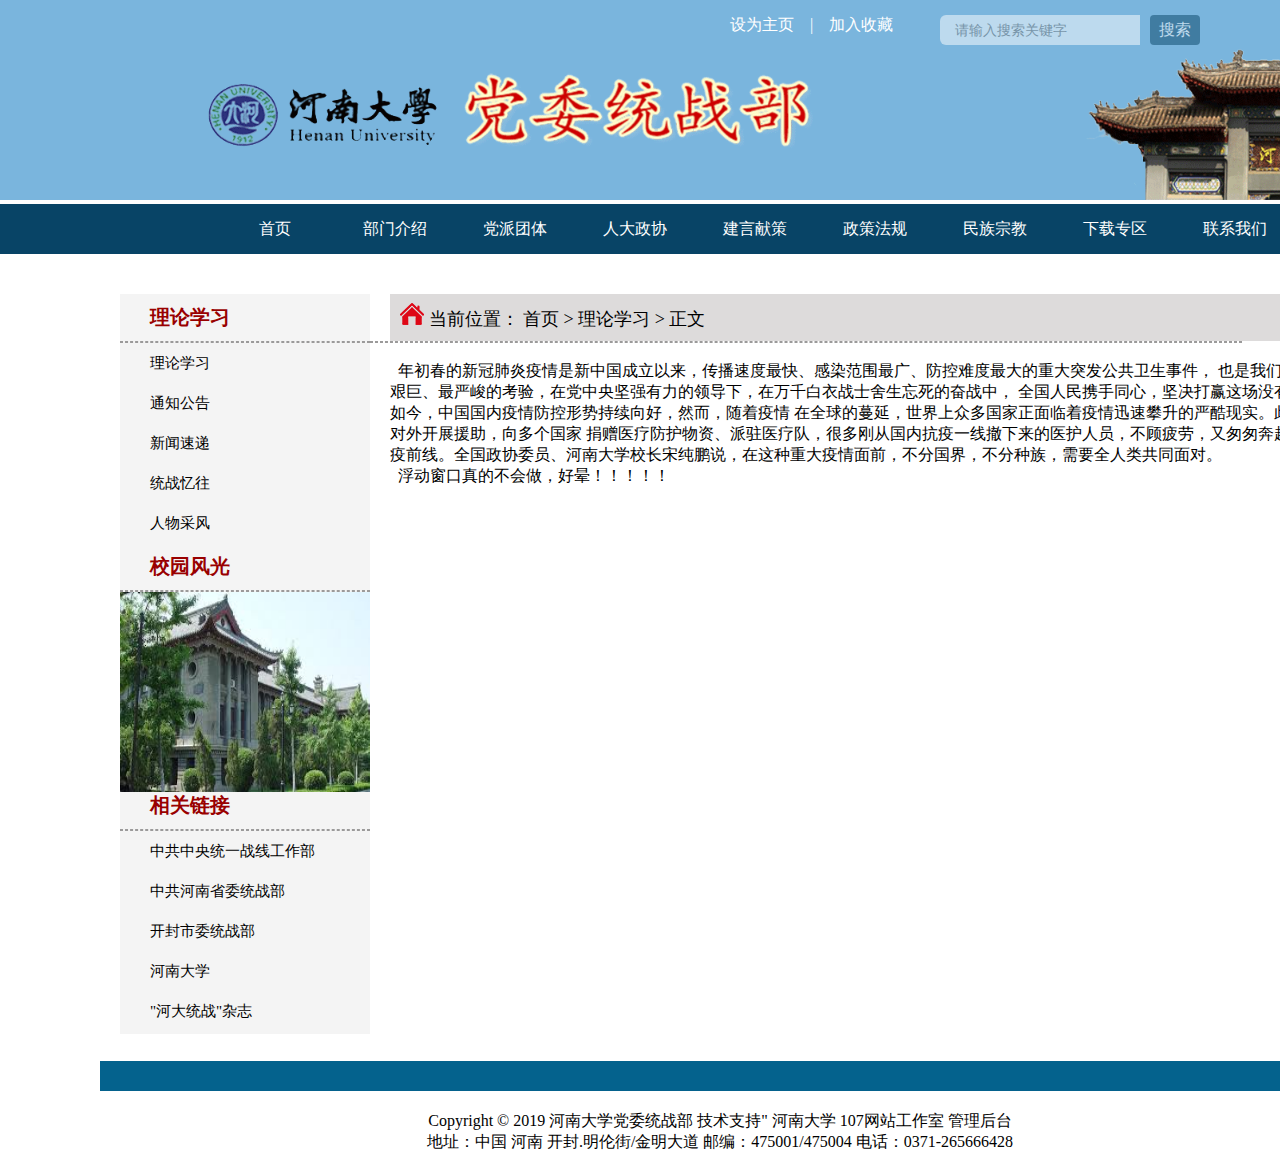
<file: third/contentindex3.html>
<!DOCTYPE html>
<html lang="en">

<head>
    <meta charset="UTF-8">
    <meta name="viewport" content="width=device-width, initial-scale=1.0">
    <title>content_3</title>
    <link rel="stylesheet" href="./css/contentindex3.css">
    <script src="jquery-3.4.1.js"></script>
    <script src="./js/contentindex3.js"></script>
</head>

<body>
    <div class="Header">
        <img class="headimg" src="images/top-bj2.gif">
        <div class="head_tip">
            <a><span style="color: white; cursor: pointer;">设为主页&nbsp</span></a>
            <span>&nbsp&nbsp|&nbsp&nbsp</span>
            <a><span style="color: white; cursor: pointer;">&nbsp加入收藏</span></a>
        </div>
        <div class="head_search">
            <input class="ipt" placeholder="请输入搜索关键字">
            <button class="btn">搜索</button>
        </div>

        <div class="header_nav">
            <ul>
                <li id="navli"><a href="javascript:void(0);">首页</a></li>
                <li>
                    <a href="javascript:void(0);">部门介绍</a>
                    <ul>
                        <li>工作职责</li>
                        <li>机构及人员</li>
                        <li>领导小组</li>
                    </ul>
                </li>
                <li>
                    <a href="javascript:void(0);">党派团体</a>
                    <ul>
                        <li>民革河南大学支部</li>
                        <li>民盟河南大学委员会</li>
                        <li>民进河南大学总支委员会</li>
                        <li>民建河南大学总支委员会</li>
                        <li>农工党河南大学委员会</li>
                        <li>九三学社河南大学委员会</li>
                        <li>河南大学台联</li>
                        <li>河南大学侨联</li>
                        <li>河南大学知联会</li>
                        <li>河南大学留联会</li>
                    </ul>
                </li>
                <li>
                    <a href="javascript:void(0);">人大政协</a>
                    <ul>
                        <li>人大政协</li>
                    </ul>
                </li>
                <li>
                    <a href="javascript:void(0);">建言献策</a>
                    <ul>
                        <li>建言献策</li>
                    </ul>
                </li>
                <li>
                    <a href="javascript:void(0);">政策法规</a>
                    <ul>
                        <li>理论经纬</li>
                        <li>学习资料</li>
                        <li>会议纪要</li>
                        <li>工作记事</li>
                    </ul>
                </li>
                <li>
                    <a href="javascript:void(0);">民族宗教</a>
                    <ul>
                        <li>民族工作</li>
                        <li>宗教工作</li>
                    </ul>
                </li>
                <li>
                    <a href="javascript:void(0);">下载专区</a>
                    <ul>
                        <li><a href="contentindex1.html" style="color: white; width: 180px; height: 36px;line-height: 36px;">资料下载</a></li>
                    </ul>
                </li>
                <li>
                    <a href="javascript:void(0);">联系我们</a>
                    <ul>
                        <li><a href="contentindex4.html" style="width: 180px; height: 30px;line-height: 30px; text-align: center;">
                        留言板</a></li>
                        <li>微博</li>
                        <li>联系方式</li>
                    </ul>
                </li>
            </ul>
        </div>
        <div class="sidebar">
            <p class="object_1">理论学习</p>
            <hr style="border:1px dashed rgb(155, 154, 154)">
            <ul>
                <li>理论学习</li>
                <li>通知公告</li>
                <li>新闻速递</li>
                <li>统战忆往</li>
                <li>人物采风</li>
            </ul>
            <p class="object_2">校园风光</p>
            <hr style="border:1px dashed rgb(155, 154, 154)">
            <div class="wrap">
                <ul>
                    <li>
                        <img src="images/nature2.jpg">

                    </li>
                    <li>
                        <img src="images/nature3.jpg">
                    </li>
                    <li>
                        <img src="images/nature4.jpg">
                    </li>
                </ul>
            </div>
            <p class="object_3">相关链接</p>
            <hr style="border:1px dashed rgb(155, 154, 154)">
            <ul>
                <li>中共中央统一战线工作部</li>
                <li>中共河南省委统战部</li>
                <li>开封市委统战部</li>
                <li>河南大学</li>
                <li>"河大统战"杂志</li>
            </ul>
        </div>
        <div class="content_text">
            <div class="content_text_head">
                <img src="images/icon-index.png">
                <span>当前位置：</span>
                <a href="index.html">首页 ></a>
                <a href="#">理论学习 ></a>
                <a href="#">正文</a>
            </div>
            <hr style="border:0.6px dashed rgb(155, 154, 154);width: 68%;">
            <br>
            <div class="news_content">
                <span>
                    &nbsp&nbsp年初春的新冠肺炎疫情是新中国成立以来，传播速度最快、感染范围最广、防控难度最大的重大突发公共卫生事件，
                    也是我们经历的一次最艰巨、最严峻的考验，在党中央坚强有力的领导下，在万千白衣战士舍生忘死的奋战中，
                    全国人民携手同心，坚决打赢这场没有硝烟的战争。如今，中国国内疫情防控形势持续向好，然而，随着疫情
                    在全球的蔓延，世界上众多国家正面临着疫情迅速攀升的严酷现实。此时，中国积极对外开展援助，向多个国家
                    捐赠医疗防护物资、派驻医疗队，很多刚从国内抗疫一线撤下来的医护人员，不顾疲劳，又匆匆奔赴异国他乡的抗
                    疫前线。全国政协委员、河南大学校长宋纯鹏说，在这种重大疫情面前，不分国界，不分种族，需要全人类共同面对。
                    <br>
                    &nbsp&nbsp浮动窗口真的不会做，好晕！！！！！
                </span>
            </div>
        </div>
        <div class="footer">
            <div class="foot_1"></div>
            <div class="foot_2">
                <p> Copyright © 2019 河南大学党委统战部 技术支持"
                    <a href="http://www.henu.edu.cn/" target="blank">河南大学</a>
                    <a href="#"> 107网站工作室</a>
                    <a href="#"> 管理后台</a>
                    <br> 地址：中国 河南 开封.明伦街/金明大道 邮编：475001/475004 电话：0371-265666428
                </p>
            </div>
        </div>
        <img src="images/backtop.png" id="mback" οnclick="backTop()">
</body>

</html>
</file>
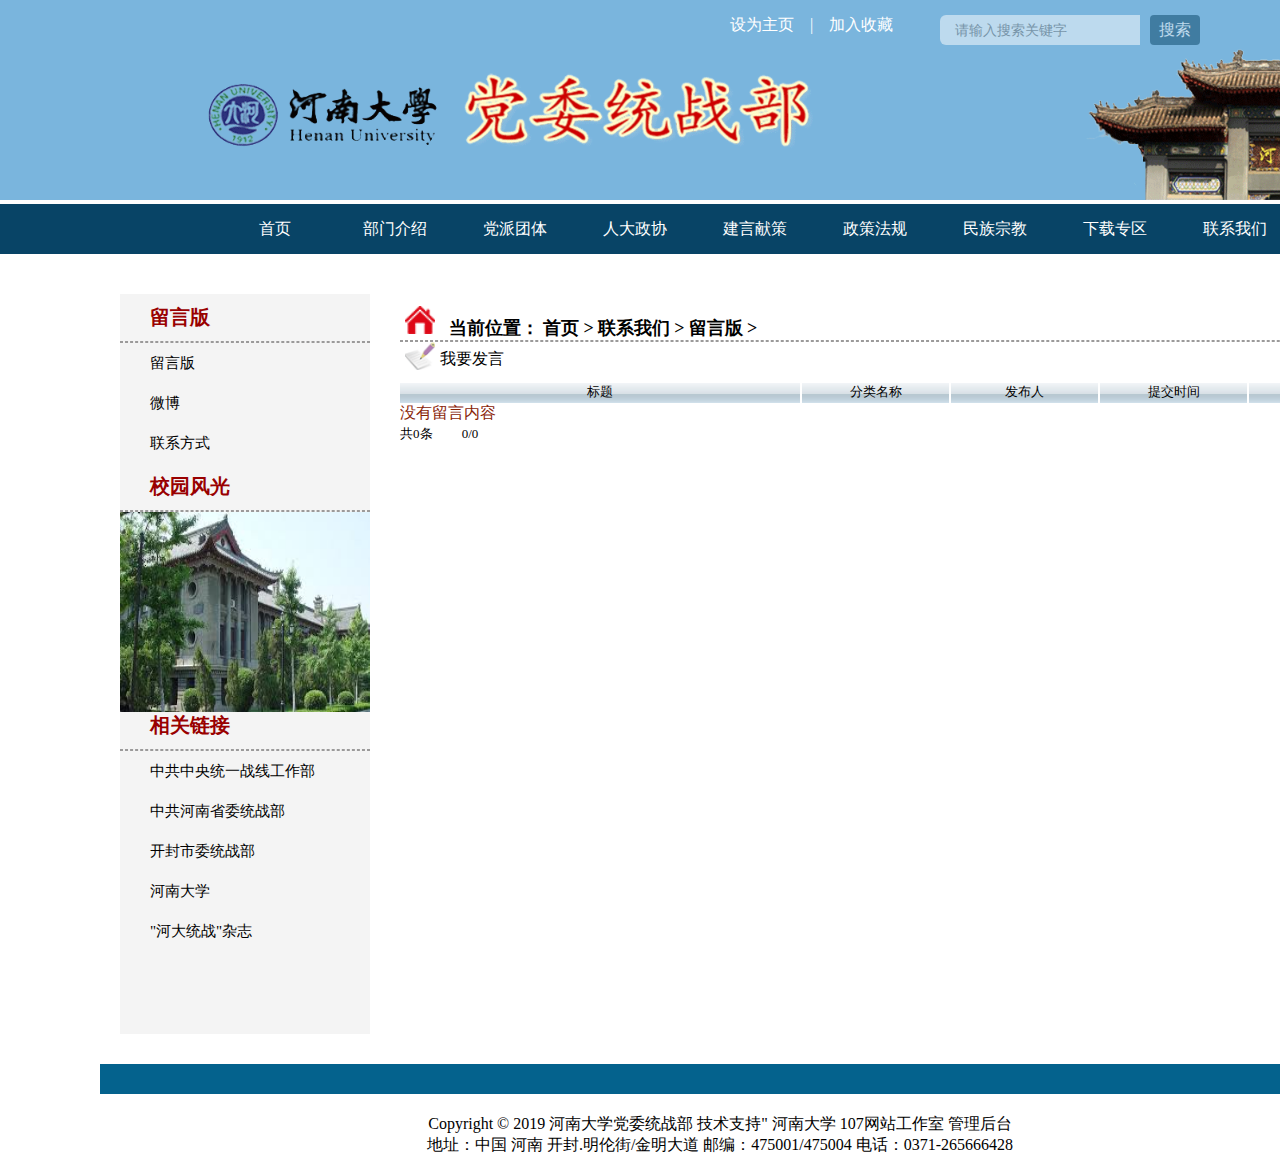
<file: third/contentindex4.html>
<!DOCTYPE html>
<html lang="en">

<head>
    <meta charset="UTF-8">
    <meta name="viewport" content="width=device-width, initial-scale=1.0">
    <title>content_4</title>
    <link rel="stylesheet" href="./css/contentindex4.css">
    <script src="jquery-3.4.1.js"></script>
    <script src="./js/contentindex4.js"></script>
</head>

<body>
    <div class="Header">
        <img class="headimg" src="images/top-bj2.gif">
        <div class="head_tip">
            <a><span style="color: white; cursor: pointer;">设为主页&nbsp</span></a>
            <span>&nbsp&nbsp|&nbsp&nbsp</span>
            <a><span style="color: white; cursor: pointer;">&nbsp加入收藏</span></a>
        </div>
        <div class="head_search">
            <input class="ipt" placeholder="请输入搜索关键字">
            <button class="btn">搜索</button>
        </div>

        <div class="header_nav">
            <ul>
                <li id="navli"><a href="javascript:void(0);">首页</a></li>
                <li>
                    <a href="javascript:void(0);">部门介绍</a>
                    <ul>
                        <li>工作职责</li>
                        <li>机构及人员</li>
                        <li>领导小组</li>
                    </ul>
                </li>
                <li>
                    <a href="javascript:void(0);">党派团体</a>
                    <ul>
                        <li>民革河南大学支部</li>
                        <li>民盟河南大学委员会</li>
                        <li>民进河南大学总支委员会</li>
                        <li>民建河南大学总支委员会</li>
                        <li>农工党河南大学委员会</li>
                        <li>九三学社河南大学委员会</li>
                        <li>河南大学台联</li>
                        <li>河南大学侨联</li>
                        <li>河南大学知联会</li>
                        <li>河南大学留联会</li>
                    </ul>
                </li>
                <li>
                    <a href="javascript:void(0);">人大政协</a>
                    <ul>
                        <li>人大政协</li>
                    </ul>
                </li>
                <li>
                    <a href="javascript:void(0);">建言献策</a>
                    <ul>
                        <li>建言献策</li>
                    </ul>
                </li>
                <li>
                    <a href="javascript:void(0);">政策法规</a>
                    <ul>
                        <li>理论经纬</li>
                        <li>学习资料</li>
                        <li>会议纪要</li>
                        <li>工作记事</li>
                    </ul>
                </li>
                <li>
                    <a href="javascript:void(0);">民族宗教</a>
                    <ul>
                        <li>民族工作</li>
                        <li>宗教工作</li>
                    </ul>
                </li>
                <li>
                    <a href="javascript:void(0);">下载专区</a>
                    <ul>
                        <li><a href="contentindex1.html" style="color: white; width: 180px; height: 36px;line-height: 36px;">资料下载</a></li>
                    </ul>
                </li>
                <li>
                    <a href="javascript:void(0);">联系我们</a>
                    <ul>
                        <li>留言板</li>
                        <li>微博</li>
                        <li>联系方式</li>
                    </ul>
                </li>
            </ul>
        </div>
        <div class="sidebar">
            <p class="object_1">留言版</p>
            <hr style="border:1px dashed rgb(155, 154, 154)">
            <ul>
                <li>留言版</li>
                <li>微博</li>
                <li>联系方式</li>
            </ul>
            <p class="object_2">校园风光</p>
            <hr style="border:1px dashed rgb(155, 154, 154)">
            <div class="wrap">
                <ul>
                    <li>
                        <img src="images/nature2.jpg">

                    </li>
                    <li>
                        <img src="images/nature3.jpg">
                    </li>
                    <li>
                        <img src="images/nature4.jpg">
                    </li>
                </ul>
            </div>
            <p class="object_3">相关链接</p>
            <hr style="border:1px dashed rgb(155, 154, 154)">
            <ul>
                <li>中共中央统一战线工作部</li>
                <li>中共河南省委统战部</li>
                <li>开封市委统战部</li>
                <li>河南大学</li>
                <li>"河大统战"杂志</li>
            </ul>
        </div>
        <div class="content_text">
            <img src="images/icon-index.png">
            <span>当前位置：</span>
            <a href="index.html">首页 ></a>
            <a href="#">联系我们 ></a>
            <a href="#">留言版 ></a>
            <hr style="border:0.6px dashed rgb(155, 154, 154)">
            <br>
            <div class="news_content_1">
                <span>
                    <img src="images/pen.gif">
                   <p>我要发言</p>
                </span>
            </div>
            <div class="news_content_2">
                <p class="p1">
                    标题
                </p>
                <p class="p2">
                    分类名称
                </p>
                <p class="p2">
                    发布人
                </p>
                <p class="p2">
                    提交时间
                </p>
                <p class="p2">
                    状态
                </p>
            </div>
            <div class="news_content_3">
                <p>没有留言内容</p>
                <span>共0条 &nbsp;&nbsp;&nbsp;&nbsp;&nbsp;&nbsp;&nbsp;&nbsp;0/0</span>
            </div>
        </div>
        <div class="footer">
            <div class="foot_1"></div>
            <div class="foot_2">
                <p> Copyright © 2019 河南大学党委统战部 技术支持"
                    <a href="http://www.henu.edu.cn/" target="blank">河南大学</a>
                    <a href="#"> 107网站工作室</a>
                    <a href="#"> 管理后台</a>
                    <br> 地址：中国 河南 开封.明伦街/金明大道 邮编：475001/475004 电话：0371-265666428
                </p>
            </div>
        </div>
        <img src="images/backtop.png" id="mback" οnclick="backTop()">
</body>

</html>
</file>
<file: frist/index.css>
<style type="text/css">body {
    margin: 0, auto;
}

.bar {
    border-top: 0;
    margin-top: 0;
    padding-top: 0;
    width: 100%;
    height: 75px;
}

.logo {
    width: 250px;
    height: 60px;
    margin-top: 10px;
    margin-right: 0;
    padding-left: 150px;
    float: left;
}

.nav {
    margin-top: 22px;
    width: 700px;
    height: 30px;
    float: left;
}

div ul li {
    list-style-type: none;
    float: left;
}

div ul li a {
    display: block;
    text-align: left;
    text-decoration: none;
    width: 80px;
    color: rgb(8, 12, 15);
}

ul li a:hover {
    color: cornflowerblue;
}

.button {
    margin-top: 30px;
    width: 200px;
    height: 30px;
    text-align: center;
    float: left;
}

.button_1 {
    border-style: none;
    font-size: 14px;
    background-color: white;
}

.button_1:hover {
    cursor: pointer;
}

.button_2 {
    border-radius: 5px/3px;
    border: hidden;
    color: white;
    background-color: #1BBD9D;
    text-align: center;
    font-size: 14px;
    width: 56px;
    height: 30px;
}

.button_2:hover {
    cursor: pointer;
}

.img_1 {
    width: 15px;
    height: 8px;
    float: left;
    margin-left: -260px;
    margin-top: -3px;
}

.img_2 {
    width: 15px;
    height: 8px;
    float: left;
    margin-left: -20px;
    margin-top: -3px;
}

.hr_line_1 {
    color: rgb(230, 228, 228);
    border-style: solid;
    margin-top: -5px;
}

.log_on_content {
    width: 430px;
    height: 390px;
    border: rgb(230, 228, 228) 1px solid;
    margin-top: 50px;
    margin-left: 550px;
}

.headline {
    width: 100%;
    height: 30px;
    margin-left: 155px;
}

.headline_content_1 {
    display: flex;
    font-size: 20px;
    margin-bottom: 0;
}

.headline_content_2 {
    width: 150px;
    font-size: 12px;
    margin-top: 7px;
    margin-right: 165px;
    float: right;
    color: grey;
}

.headline_content_2 a {
    color: #1BBD9D;
    text-decoration: none;
}

.text_input {
    margin-top: 40px;
    margin-left: 55px;
    margin-right: 55px;
}

.input_detail {
    background-color: #F8F9F9;
    border: rgb(230, 228, 228) 1px solid;
    float: left;
    margin-bottom: 20px;
}

.button_3 {
    width: 320px;
    height: 30px;
    background-color: #1BBD9D;
    text-align: center;
    font-size: 14px;
    border-radius: 5px/3px;
    border: hidden;
    color: white;
}

.button_3:hover {
    cursor: pointer;
}

.content_text {
    margin-top: 10px;
    margin-left: 10px;
}

.text_1 {
    font-size: 12px;
    color: #1BBD9D;
    text-decoration: none;
    margin-left: 45px;
}

.text_2 {
    font-size: 12px;
    color: #1BBD9D;
    text-decoration: none;
    padding-left: 160px;
}

.log_on_other_way {
    margin-top: 15px;
    width: 430px;
    height: 115px;
    border-top: rgb(230, 228, 228) 1px solid;
    background-color: #F8F9F9;
}

.text_3 {
    width: 430px;
    font-size: 12px;
    color: grey;
    text-align: center;
}

.content_img {
    width: 430px;
    height: 40px;
}

.content_img_1 {
    margin-left: 140px;
    width: 40px;
    height: 40px;
}

.content_img_2 {
    margin-left: 65px;
    width: 40px;
    height: 40px;
}

.text_4 {
    width: 300px;
    height: 30px;
    font-size: 12px;
    color: grey;
    margin-left: 70px;
}

.text_4 p {
    display: inline-table;
    margin-left: 78px;
    margin-top: 5px;
}

.web_bottom {
    background-color: #2F2F2F;
    width: 100%;
    height: 300px;
    margin-top: 60px;
}

.img_logo {
    width: 200px;
    height: 120px;
    margin-left: 230px;
    padding-top: 50px;
    float: left;
}

.img_3 {
    margin-left: 50px;
    float: left;
}

.img_4 {
    margin-left: 0px;
    float: left;
}

.introduce_1 {
    margin-top: 35px;
    margin-left: 50px;
    width: 200px;
    height: 170px;
    color: #666666;
    float: left;
}

.introduce_list_1 {
    font-size: 18px;
    color: white;
    margin: 0;
    margin-bottom: 5px;
}

.hr_line_2 {
    border: #1BBD9D 2px solid;
    width: 12px;
    margin: 0;
    margin-bottom: 20px;
}

.list_1 {
    margin: 0;
    padding: 0;
    width: 100px;
    height: 120px;
    float: left;
}

.list_2 {
    margin-left: 60px;
    margin-top: 20px;
    width: 100px;
    height: 120px;
}

.introduce_1 ul li {
    margin: 0px;
    padding: 2px;
    font-size: 14px;
}

.introduce_2 {
    margin-top: 35px;
    margin-left: 50px;
    width: 200px;
    height: 170px;
    color: #666666;
    float: left;
}

.introduce_list_2 {
    font-size: 18px;
    color: white;
    margin: 0;
    margin-bottom: 5px;
}

.hr_line_3 {
    border: #1BBD9D 2px solid;
    width: 12px;
    margin: 0;
    margin-bottom: 20px;
}

.list_3 {
    margin: 0;
    padding: 0;
    width: 100px;
    height: 120px;
    float: left;
}

.list_4 {
    margin-left: 60px;
    margin-top: 20px;
    width: 60px;
    height: 120px;
}

.introduce_2 ul li {
    margin: 0px;
    padding: 2px;
    font-size: 14px;
}

.introduce_4 {
    margin-top: 35px;
    margin-left: 50px;
    width: 200px;
    height: 170px;
    color: #666666;
    float: left;
}

.introduce_list_3 {
    font-size: 18px;
    color: white;
    margin: 0;
    margin-bottom: 5px;
}

.hr_line_4 {
    border: #1BBD9D 2px solid;
    width: 12px;
    margin: 0;
    margin-bottom: 20px;
}

.img_language {
    margin: 0;
    padding: 0;
    width: 17px;
    height: 30px;
    float: left;
}

.language_text {
    margin-left: 10px;
    margin-top: 2px;
    padding: 0;
    width: 50px;
    height: 30px;
    font-size: 14px;
    color: #666666;
    float: left;
}

.language_text p {
    margin: 0;
    padding: 0;
}

.img_7 {
    width: 85px;
    height: 40px;
    margin-top: 70px;
}

.tips {
    background-color: #00C2F0;
    width: 35px;
    height: 150px;
    margin-top: 60px;
    margin-left: 280px;
    float: left;
}

.tips_img {
    width: 35px;
    height: 35px;
    float: left;
}

.tips_text {
    font-size: 16px;
    color: white;
    margin-top: 0;
    margin-left: 10px;
}

.web_bottom_end {
    width: 99%;
    height: 60px;
    float: left;
    margin-top: 20px;
}

.hr_line_end {
    border-style: none;
    width: 99%;
    background-color: #666666;
    height: 1px;
}

.web_bottom_end p {
    font-size: 12px;
    color: #666666;
    margin-bottom: 0;
    margin-top: 8px;
    padding-left: 240px;
}

</style>
</file>
<file: second/index.css>
* {
    margin: 0;
    padding: 0;
}

body {
    min-width: 1200px;
}

li {
    list-style: none;
    padding: 0;
    margin: 0;
}

a {
    text-decoration-line: none;
    color: rgb(27, 189, 157);
}

img {
    margin: 0;
    padding: 0;
}


/* 头部 */

.Header {
    width: 100%;
    height: 9em;
    background-color: #F5AA02;
    position: relative;
}

.head_logo {
    width: 40em;
    height: 9em;
    margin-left: 5em;
}


/* 下拉菜单栏 */

.nav {
    width: 100%;
    height: 3.5em;
    background-color: #01ACB7;
    position: relative;
}

.nav_item_1 {
    width: 160px;
    height: 56px;
    font-size: 20px;
    color: white;
    line-height: 56px;
    text-align: center;
    margin-left: 220px;
    float: left;
    position: absolute;
}

.nav_item_1:hover {
    background-color: #EC6B0E;
    cursor: pointer;
}

.nav_item_2 {
    width: 160px;
    height: 56px;
    font-size: 20px;
    color: white;
    line-height: 56px;
    text-align: center;
    margin-left: 380px;
    position: absolute;
}

.nav_item_2:hover {
    background-color: #EC6B0E;
    cursor: pointer;
}

.nav_item_2_ul {
    width: 160px;
    height: 100px;
    list-style: none;
    position: absolute;
    top: 56px;
    left: 380px;
    z-index: 100;
    display: none;
    color: white;
}

.nav_item_2_ul li {
    height: 50px;
    line-height: 50px;
    text-align: center;
    background-color: #01ACB7;
    font-size: 18px;
    box-shadow: black 5px 5px 10px;
}

.nav_item_2_ul li:hover {
    background-color: #EC6B0E;
}

.nav_item_3 {
    width: 160px;
    height: 56px;
    font-size: 20px;
    color: white;
    line-height: 56px;
    text-align: center;
    margin-left: 540px;
    position: absolute
}

.nav_item_3:hover {
    background-color: #EC6B0E;
    cursor: pointer;
}

.nav_item_3_ul {
    width: 160px;
    height: 100px;
    list-style: none;
    position: absolute;
    top: 56px;
    left: 540px;
    z-index: 100;
    display: none;
    color: white;
}

.nav_item_3_ul li {
    height: 50px;
    line-height: 50px;
    text-align: center;
    background-color: #01ACB7;
    font-size: 18px;
    box-shadow: black 5px 5px 10px;
}

.nav_item_3_ul li:hover {
    background-color: #EC6B0E;
}

.nav_item_4 {
    width: 160px;
    height: 56px;
    font-size: 20px;
    color: white;
    line-height: 56px;
    text-align: center;
    margin-left: 700px;
    position: absolute
}

.nav_item_4:hover {
    background-color: #EC6B0E;
    cursor: pointer;
}

.nav_item_4_ul {
    width: 160px;
    height: 200px;
    list-style: none;
    position: absolute;
    top: 56px;
    left: 700px;
    z-index: 100;
    display: none;
    color: white;
}

.nav_item_4_ul li {
    height: 50px;
    line-height: 50px;
    text-align: center;
    background-color: #01ACB7;
    font-size: 18px;
    box-shadow: black 5px 5px 10px;
}

.nav_item_4_ul li:hover {
    background-color: #EC6B0E;
}

.nav_item_5 {
    width: 160px;
    height: 56px;
    font-size: 20px;
    color: white;
    line-height: 56px;
    text-align: center;
    margin-left: 860px;
    position: absolute
}

.nav_item_5:hover {
    background-color: #EC6B0E;
    cursor: pointer;
}

.nav_item_5_ul {
    width: 160px;
    height: 150px;
    list-style: none;
    position: absolute;
    top: 56px;
    left: 860px;
    z-index: 100;
    display: none;
    color: white;
}

.nav_item_5_ul li {
    height: 50px;
    line-height: 50px;
    text-align: center;
    background-color: #01ACB7;
    font-size: 18px;
    box-shadow: black 5px 5px 10px;
}

.nav_item_5_ul li:hover {
    background-color: #EC6B0E;
}

.nav_item_6 {
    width: 160px;
    height: 56px;
    font-size: 20px;
    color: white;
    line-height: 56px;
    text-align: center;
    margin-left: 1020px;
    position: absolute
}

.nav_item_6:hover {
    background-color: #EC6B0E;
    cursor: pointer;
}

.nav_item_6_ul {
    width: 160px;
    height: 200px;
    list-style: none;
    position: absolute;
    top: 56px;
    left: 1020px;
    z-index: 100;
    display: none;
    color: white;
}

.nav_item_6_ul li {
    height: 50px;
    line-height: 50px;
    text-align: center;
    background-color: #01ACB7;
    font-size: 18px;
    box-shadow: black 5px 5px 10px;
}

.nav_item_6_ul li:hover {
    background-color: #EC6B0E;
}

.nav_item_7 {
    width: 160px;
    height: 56px;
    font-size: 20px;
    color: white;
    line-height: 56px;
    text-align: center;
    margin-left: 1180px;
    position: absolute
}

.nav_item_7:hover {
    background-color: #EC6B0E;
    cursor: pointer;
}

.head_text {
    width: 12em;
    height: 2.5em;
    padding-left: 18px;
    border-top-left-radius: 20px;
    border-bottom-left-radius: 20px;
    border: #01ACB7 1.5px solid;
    position: absolute;
    top: 4.5em;
    right: 13em;
    background-color: #F5AA02;
}

.head_text:hover {
    background-color: white;
}

.head_button {
    width: 3.5em;
    height: 2.7em;
    border-top-right-radius: 20px;
    border-bottom-right-radius: 20px;
    border: #01ACB7 1.5px solid;
    background-color: #01ACB7;
    position: absolute;
    top: 4.5em;
    right: 9.5em;
    color: white;
    cursor: pointer;
}


/* 大轮播图 */

.wrap {
    margin: 0, auto;
    position: relative;
    width: 100%;
    height: 450px;
    float: left;
}

.list {
    width: 100%;
    height: 450px;
    position: relative;
}

.item {
    list-style: none;
    width: 100%;
    height: 450px;
    position: absolute;
    opacity: 0;
    transition: all .5s;
}

.item.active {
    z-index: 10;
    opacity: 1;
}

.item img {
    width: 100%;
    height: 450px;
}

.btn {
    width: 50px;
    height: 60px;
    float: left;
    position: absolute;
    top: 200px;
    cursor: pointer;
    z-index: 100;
}

#goNext {
    right: 0;
}

#goPrev {
    left: 0;
}

.pointList {
    list-style: none;
    padding-left: 70px;
    padding-top: 25px;
    border-top-left-radius: 27px;
    border-top-right-radius: 27px;
    width: 420px;
    height: 40px;
    z-index: 100;
    position: absolute;
    bottom: 0;
    left: 530px;
    background-color: rgba(235, 231, 231, 0.5);
}

.point {
    float: left;
    margin-left: 40px;
    border-radius: 10px;
    border: black 0.2px solid;
    background-color: rgb(121, 119, 119);
    width: 40px;
    height: 12px;
    cursor: pointer;
}

.point.active {
    background-color: #EC6B0E;
}


/* tab标签页 */

.tab {
    width: 400px;
    height: 270px;
    margin-top: 18px;
    margin-left: 150px;
    float: left;
    box-shadow: darkgrey 10px 10px 30px 5px;
}

.tabTitle ul li {
    list-style-type: none;
    height: 45px;
    width: 200px;
    text-align: center;
    line-height: 45px;
    font-size: 18px;
    color: white;
    float: left;
    cursor: pointer;
}

.tabTitle_1 {
    border-top-left-radius: 15px;
    background-color: #F5AA02;
}

.tabTitle_2 {
    border-top-right-radius: 15px;
    background-color: #F5AA02;
}

.tabTitle ul {
    overflow: hidden;
    padding: 0;
    margin: 0;
}

.tabContent ul {
    padding: 0 8px;
    margin: 2px 0;
}

.hide {
    display: none;
}

#current {
    background-color: #EC6B0E;
}

.tabContent ul li {
    list-style-type: none;
    padding: 11px 0;
    font-size: 14px;
}

.tabContent ul li:hover {
    color: red;
}


/* 小轮播图 */

.wrap_little {
    width: fit-content;
    float: left;
    margin: 20px 20px;
}

.wrap_x {
    overflow: hidden;
    width: 340px;
    height: 200px;
    border: 3.5px solid #F5AA02;
    border-radius: 7px;
    position: relative;
}

.ul_1 {
    margin: 0;
    padding: 0;
    width: 1360px;
    height: 200px;
    position: absolute;
    left: 0px;
    top: 0px;
}

.ul_1 h3 {
    font-size: 13px;
    color: white;
    margin: 0;
    padding: 0;
    position: absolute;
    bottom: 8px;
    left: 17px;
}

.ul_1 li {
    list-style-type: none;
    width: 340px;
    height: 200px;
    float: left;
}

.ul_1 div {
    position: relative;
}

.ul_2 {
    width: 340px;
    height: 60px;
    margin: -15px 1.5px;
    padding: 0;
}

.ul_2 li {
    list-style-type: none;
    width: 70px;
    height: 50px;
    float: left;
    border: 3px solid silver;
    border-radius: 4px;
    margin: 4px;
    cursor: pointer;
}

.ul_2 li.attr {
    border: 3.5px solid #EC6B0E;
    background-color: #EC6B0E;
}

.arrow {
    width: 7.5px;
    height: 4px;
    margin-left: 40px;
    margin-bottom: 7px;
}


/* 下拉菜单二  */

.s_nav {
    width: 300px;
    height: 265px;
    border: 2px solid #F5AA02;
    margin-left: 938px;
    margin-top: 470px;
    box-shadow: darkgrey 10px 10px 30px 5px;
}

.s_nav h3 {
    border: 2px solid #F5AA02;
    color: white;
    width: 289px;
    height: 34px;
    line-height: 34px;
    margin: 0;
    padding-left: 7px;
    background-color: #F5AA02;
    cursor: pointer;
}

.s_nav ul {
    padding-left: 7px;
    margin: 0;
}

.s_nav ul li {
    list-style: none;
    height: 20px;
    line-height: 20px;
    padding: 9px 0;
    cursor: pointer;
}

.s_nav ul li:hover {
    color: red;
}

#current_1 {
    background-color: #EC6B0E;
    border-color: #EC6B0E;
}


/* 横向长型轮播图和弹出窗口 */

.foot_shadow {
    box-shadow: darkgrey 10px 10px 30px 5px;
    width: 1095.5px;
    margin-left: 150px;
    margin-top: 30px;
}


/* 横向长型轮播图 */

img {
    margin: 0;
}

.wrap_middle {
    border: 2.5px solid #F5AA02;
    border-radius: 4px;
    height: 150px;
    width: 720px;
    position: relative;
    overflow: hidden;
    margin-left: 0px;
}

.wrap_middle ul {
    width: 2400px;
    height: 150px;
    margin: 0;
    padding: 0;
    position: absolute;
    top: 0;
    left: 0;
}

.wrap_middle ul li {
    list-style: none;
    margin: 0;
    width: 190px;
    height: 160px;
    float: left;
}

.wrap_middle ul img {
    width: 150px;
    height: 150px;
}

.Btn {
    position: absolute;
    top: 52px;
    width: 30px;
    height: 48px;
    z-index: 10;
    cursor: pointer;
}

#gonext {
    left: 7px;
}

#goprev {
    right: 5px;
}


/* 弹出窗口 */

.window {
    width: 360px;
    height: 160px;
    position: absolute;
    top: 958px;
    right: 274px;
}

.window ul {
    float: left;
    padding-left: 20px;
}

.window ul li {
    list-style: none;
    margin-top: 10px;
    cursor: pointer;
}

.popwindow_1 {
    width: 950px;
    height: 600px;
    border: 3.5px solid silver;
    border-radius: 4px;
    margin-top: -400px;
    margin-left: 140px;
    position: relative;
    float: left;
    z-index: 100;
}

.popwindow_2 {
    width: 950px;
    height: 600px;
    border: 3.5px solid silver;
    border-radius: 4px;
    margin-top: -400px;
    margin-left: 140px;
    position: relative;
    float: left;
    z-index: 100;
}

.popwindow_3 {
    width: 950px;
    height: 600px;
    border: 3.5px solid silver;
    border-radius: 4px;
    margin-top: -400px;
    margin-left: 140px;
    position: relative;
    float: left;
    z-index: 100;
}

.popwindow_4 {
    width: 950px;
    height: 600px;
    border: 3.5px solid silver;
    border-radius: 4px;
    margin-top: -400px;
    margin-left: 140px;
    position: relative;
    float: left;
    z-index: 100;
}

.hide {
    display: none;
}

.wdog_1 {
    width: 950px;
    height: 600px;
}

.wdog_2 {
    width: 950px;
    height: 600px;
}

.wdog_3 {
    width: 950px;
    height: 600px;
}

.wdog_4 {
    width: 950px;
    height: 600px;
}

.shut {
    width: 22px;
    height: 22px;
    position: absolute;
    top: -10px;
    right: -10px;
    z-index: 10;
    cursor: pointer;
}


/* 页脚  */

.foot {
    width: 100%;
    height: 250px;
    background-color: #F5AA02;
    margin-top: 40px;
    position: relative;
}

.upimg {
    width: 390px;
    height: 180px;
    float: left;
    position: absolute;
    top: 40px;
    left: 250px;
}

.foot_text {
    float: left;
    position: absolute;
    top: 60px;
    left: 800px;
}

.foot_text p {
    margin: 18px 0;
}
</file>
<file: third/css/index.css>
* {
    margin: 0;
    padding: 0;
}

li {
    list-style: none;
}

a {
    text-decoration: none;
    color: black;
}

body {
    width: 100%;
    height: 1300px;
    min-width: 1200px;
    user-select: none;
    background-color: #D6E8F4;
}


/**Header*/

.head_tip {
    width: 300px;
    height: 40px;
    position: absolute;
    top: 15px;
    right: 250px;
    font-size: 16px;
    color: white;
}

.head_search {
    opacity: 0.5;
    float: left;
    width: 300px;
    height: 50px;
    position: absolute;
    right: 50px;
    top: 10px;
}

.head_search:hover {
    opacity: 1;
}

.headimg {
    width: 1515px;
    height: 200px;
    position: relative;
}

.btn {
    background-color: #084466;
    width: 50px;
    height: 30px;
    font-size: 16px;
    color: white;
    cursor: pointer;
    border: 0;
    border-radius: 4px;
}

.ipt {
    width: 200px;
    height: 30px;
    font-size: 14px;
    border-radius: 6px 0 0 6px;
    text-indent: 15px;
    border: 0;
}

.header_nav {
    width: 1515px;
    height: 50px;
    background-color: #084466;
    position: relative;
    z-index: 1;
    float: left;
}

#navli {
    margin-left: 215px;
}

.header_nav a {
    height: 50px;
    width: 120px;
    text-decoration: none;
    color: white;
    line-height: 50px;
    text-align: center;
    display: block;
}

.header_nav a:hover {
    background-color: #0594C9;
    font-weight: bold;
}

.header_nav>ul>li {
    margin-right: 15px;
    height: 50px;
    width: 120px;
    list-style: none;
    float: left;
    margin: 0;
}

.header_nav>ul>li>ul>li {
    height: 36px;
    width: 180px;
    background-color: #084466;
    color: white;
    line-height: 36px;
    text-align: center;
    padding: 0 15px;
    margin: 0;
    cursor: pointer;
}

.header_nav>ul>li>ul {
    display: none;
}

.header_nav>ul>li>ul>li:hover {
    background-color: #0594C9;
    font-weight: bold;
}

.headimg2 {
    margin-left: 140px;
    width: 1260px;
    position: relative;
    z-index: 0;
    margin-top: 3px;
}

.headimgtext {
    font-size: 44px;
    color: #FFF;
    font-weight: bold;
    cursor: pointer;
    position: absolute;
    top: 270px;
    left: 370px;
}

.bannerbackgroud {
    background-color: white;
    width: 1260px;
    height: 760px;
    margin-left: 140px;
    float: left;
}

.wrap {
    margin-left: 10px;
    margin-top: 10px;
    width: 320px;
    height: 270px;
    position: relative;
    overflow: hidden;
    float: left;
}

.wrap ul {
    width: 960px;
    height: 230px;
    position: absolute;
    left: 0;
    top: 0;
}

.wrap ul li {
    list-style: none;
    float: left;
}

.wrap ul li span {
    font-size: 13px;
    padding-left: 24px;
}

.wrap ul li img {
    width: 320px;
    height: 230px;
}

.wrap ul li div {
    width: 320px;
    height: 250px;
}

.wrap ol {
    position: absolute;
    bottom: 40px;
    right: -2px;
}

.wrap ol li {
    float: left;
    width: 18px;
    height: 18px;
    line-height: 18px;
    text-align: center;
    background-color: rgb(90, 89, 89);
    color: white;
    cursor: pointer;
    border-right: 2px solid white;
}

.wrap ol li.current {
    background-color: red;
}

.news_1 {
    width: 470px;
    height: 260px;
    float: left;
    margin-left: 20px;
    margin-top: 10px;
}

.news_1_title {
    width: 470px;
    height: 30px;
    font-size: 16px;
    background-color: rgb(201, 210, 216);
    position: relative;
}

.news_1_title>a {
    width: 120px;
    height: 30px;
    font-size: 16px;
    line-height: 30px;
    text-align: center;
    margin-left: 140px;
    background-color: #084466;
    color: white;
    white-space: nowrap;
    display: inline-block;
}

.span_1 {
    float: right;
    cursor: pointer;
    margin-right: 30px;
    color: rgb(153, 152, 152);
    position: absolute;
    right: 0;
    top: 5px;
}

.span_2 {
    cursor: pointer;
    width: 20px;
    height: 20px;
    line-height: 20px;
    text-align: center;
    color: #fff;
    border-radius: 50%;
    background: #F5AA02;
    position: absolute;
    right: 0;
    top: 5px;
}

.span_1:hover {
    color: rgb(245, 245, 70);
}

.news_1_content ul li {
    width: 460px;
    height: 35px;
    padding-left: 10px;
    position: relative;
    cursor: pointer;
}

.news_1_content ul li:hover {
    color: red;
}

.news_1_content ul li i {
    width: 3px;
    height: 3px;
    display: inline-block;
    position: absolute;
    top: 12px;
    left: 2px;
    background: url(../images/links_title.gif)
}

.news_1_content a {
    width: 360px;
    height: 27px;
    line-height: 27px;
    overflow: hidden;
    text-overflow: ellipsis;
    white-space: nowrap;
    display: inline-block;
}

.news_1_content span {
    position: absolute;
    right: 0;
    top: 3px;
}

.news_2 {
    width: 400px;
    height: 260px;
    float: left;
    margin-left: 840px;
    margin-top: -270px;
}

.news_2_title {
    width: 400px;
    height: 30px;
    font-size: 16px;
    background-color: rgb(201, 210, 216);
    position: relative;
}

.news_2_title a {
    width: 120px;
    height: 30px;
    font-size: 16px;
    line-height: 30px;
    text-align: center;
    margin-left: 140px;
    background-color: #084466;
    color: white;
    white-space: nowrap;
    display: inline-block;
}

.span_3 {
    float: right;
    cursor: pointer;
    margin-right: 30px;
    color: rgb(153, 152, 152);
    position: absolute;
    right: 0;
    top: 5px;
}

.span_4 {
    cursor: pointer;
    width: 20px;
    height: 20px;
    line-height: 20px;
    text-align: center;
    color: #fff;
    border-radius: 50%;
    background: #F5AA02;
    position: absolute;
    right: 0;
    top: 5px;
}

.span_3:hover {
    color: rgb(245, 245, 70);
}

.news_2_content ul li {
    width: 370px;
    height: 40px;
    line-height: 40px;
    padding-left: 27px;
    position: relative;
    cursor: pointer;
}

.news_2_content ul li:hover {
    color: red;
}

.news_2_content ul li i {
    width: 15px;
    height: 15px;
    display: inline-block;
    position: absolute;
    top: 12px;
    left: 2px;
    background-color: rgb(254, 102, 37);
}

.news_2_content a {
    width: 220px;
    height: 31px;
    line-height: 31px;
    overflow: hidden;
    text-overflow: ellipsis;
    white-space: nowrap;
    display: inline-block;
    padding-top: 4px;
}

.news_2_content span {
    position: absolute;
    right: 0;
    top: 3px;
}

.news_3 {
    width: 390px;
    height: 260px;
    margin-top: 10px;
    margin-left: 10px;
    float: left;
}

.news_3_title {
    width: 390px;
    height: 38px;
    position: relative;
}

.news_3_title a {
    float: left;
    margin-left: 50px;
    color: rgb(149, 1, 1);
    font: 20px 微软雅黑;
}

.span_5 {
    float: right;
    cursor: pointer;
    margin-right: 30px;
    color: rgb(153, 152, 152);
    position: absolute;
    right: 0;
    top: 5px;
}

.span_6 {
    cursor: pointer;
    width: 20px;
    height: 20px;
    line-height: 20px;
    text-align: center;
    color: #fff;
    border-radius: 50%;
    background: #F5AA02;
    position: absolute;
    right: 0;
    top: 5px;
}

.span_5:hover {
    color: rgb(245, 245, 70);
}

.news_3_titlt_img1 {
    float: left;
    position: absolute;
    bottom: 15px;
    left: 0;
}

.news_3_titlt_img2 {
    width: 380px;
    height: 3px;
    position: absolute;
    bottom: 5px;
    left: 0;
}

.news_3_content ul li {
    padding-left: 18px;
    width: 370px;
    height: 36px;
    position: relative;
    color: red;
    cursor: pointer;
}

.news_3_content ul li a {
    width: 260px;
    height: 32px;
    overflow: hidden;
    text-overflow: ellipsis;
    white-space: nowrap;
    display: inline-block;
    line-height: 32px;
}

.news_3_content ul li i {
    width: 15px;
    height: 15px;
    display: inline-block;
    position: absolute;
    top: 12px;
    left: 2px;
    background: url(../images/jiantou.png) no-repeat;
}

.news_3_content span {
    position: absolute;
    right: 0;
    top: 7px;
}

.news_4 {
    width: 390px;
    height: 260px;
    margin-left: 28px;
    margin-top: 10px;
    float: left;
}

.news_4_title {
    width: 390px;
    height: 38px;
    position: relative;
}

.news_4_title a {
    float: left;
    margin-left: 50px;
    color: rgb(149, 1, 1);
    font: 20px 微软雅黑;
}

.span_7 {
    float: right;
    cursor: pointer;
    margin-right: 30px;
    color: rgb(153, 152, 152);
    position: absolute;
    right: 0;
    top: 5px;
}

.span_8 {
    cursor: pointer;
    width: 20px;
    height: 20px;
    line-height: 20px;
    text-align: center;
    color: #fff;
    border-radius: 50%;
    background: #F5AA02;
    position: absolute;
    right: 0;
    top: 5px;
}

.span_7:hover {
    color: rgb(245, 245, 70);
}

.news_4_titlt_img1 {
    float: left;
    position: absolute;
    bottom: 15px;
    left: 0;
}

.news_4_titlt_img2 {
    width: 380px;
    height: 3px;
    position: absolute;
    bottom: 5px;
    left: 0;
}

.news_4_content ul li {
    padding-left: 18px;
    width: 370px;
    height: 36px;
    position: relative;
    cursor: pointer;
}

.news_4_content ul li:hover {
    color: red;
}

.news_4_content ul li a {
    width: 260px;
    height: 32px;
    overflow: hidden;
    text-overflow: ellipsis;
    white-space: nowrap;
    display: inline-block;
    line-height: 32px;
}

.news_4_content ul li i {
    width: 15px;
    height: 15px;
    display: inline-block;
    position: absolute;
    top: 12px;
    left: 2px;
    background: url(../images/jiantou.png) no-repeat;
}

.news_4_content span {
    position: absolute;
    right: 0;
    top: 7px;
}

.news_5 {
    width: 390px;
    height: 260px;
    margin-left: 28px;
    margin-top: 10px;
    float: left;
}

.news_5_title {
    width: 390px;
    height: 38px;
    position: relative;
}

.news_5_title a {
    float: left;
    margin-left: 50px;
    color: rgb(149, 1, 1);
    font: 20px 微软雅黑;
}

.span_9 {
    float: right;
    cursor: pointer;
    margin-right: 30px;
    color: rgb(153, 152, 152);
    position: absolute;
    right: 0;
    top: 5px;
}

.span_10 {
    cursor: pointer;
    width: 20px;
    height: 20px;
    line-height: 20px;
    text-align: center;
    color: #fff;
    border-radius: 50%;
    background: #F5AA02;
    position: absolute;
    right: 0;
    top: 5px;
}

.span_10:hover {
    color: rgb(245, 245, 70);
}

.news_5_titlt_img1 {
    float: left;
    position: absolute;
    bottom: 15px;
    left: 0;
}

.news_5_titlt_img2 {
    width: 380px;
    height: 3px;
    position: absolute;
    bottom: 5px;
    left: 0;
}

.news_5_content ul li {
    padding-left: 18px;
    width: 370px;
    height: 36px;
    position: relative;
    cursor: pointer;
}

.news_5_content ul li:hover {
    color: red;
}

.news_5_content ul li a {
    width: 260px;
    height: 32px;
    overflow: hidden;
    text-overflow: ellipsis;
    white-space: nowrap;
    display: inline-block;
    line-height: 32px;
}

.news_5_content ul li i {
    width: 15px;
    height: 15px;
    display: inline-block;
    position: absolute;
    top: 12px;
    left: 2px;
    background: url(../images/jiantou.png) no-repeat;
}

.news_5_content span {
    position: absolute;
    right: 0;
    top: 7px;
}

.more_link {
    width: 1200px;
    height: 170px;
    padding: 10px;
    margin-left: 15px;
    margin-top: 570px;
}

.QRcode_1 {
    width: 100px;
    height: 128px;
    background-color: rgb(201, 210, 216);
    padding: 10px 10px 0 10px;
    float: left;
}

.QRcode_1 span {
    width: 100px;
    height: 20px;
    line-height: 20px;
    font-size: 12px;
    text-align: center;
}

.QRcode_img_1 {
    width: 100px;
    height: 100px;
}

.foot_middle {
    width: 920px;
    height: 145px;
    float: left;
    margin-left: 20px;
}

.foot_middle_link {
    height: 30px;
    width: 920px;
    background-color: rgb(201, 210, 216);
}

.foot_middle_link span {
    float: left;
    width: 120px;
    height: 30px;
    line-height: 30px;
    background-color: #084466;
    color: white;
    display: block;
    text-align: center;
}

.foot_content_img {
    width: 910px;
    height: 95px;
    margin-top: 10px;
    border: 2px dashed red;
    border-radius: 6px 6px 6px 6px;
}

.foot_content_img ul {
    list-style: none;
}

.foot_content_img ul li {
    float: left;
    margin: 25px;
    cursor: pointer;
}

.foot_content_img li img {
    width: 130px;
    height: 54px;
}

.QRcode_2 {
    width: 100px;
    height: 128px;
    background-color: rgb(201, 210, 216);
    padding: 10px 10px 0 10px;
    float: left;
    margin-left: 20px;
}

.QRcode_2 span {
    width: 100px;
    height: 20px;
    line-height: 20px;
    font-size: 12px;
    text-align: center;
}

.QRcode_img_2 {
    width: 100px;
    height: 100px;
}

.foot_1 {
    width: 1340px;
    height: 30px;
    background: #04628D;
    margin-left: 100px;
    margin-top: 785px;
}

.foot_2 {
    height: 60px;
    width: 900px;
    margin-left: 270px;
    margin-top: 20px;
}

.foot_2 a {
    color: black;
}

.foot_2 p {
    text-align: center;
}

.foot_2 a:hover {
    color: red;
}

#mback {
    position: fixed;
    bottom: 10px;
    right: 10px;
    width: 40px;
    height: 40px;
    font-size: 16px;
    cursor: pointer;
    display: none;
}
</file>
<file: third/css/contentindex1.css>
* {
    margin: 0;
    padding: 0;
}

li {
    list-style: none;
}

a {
    text-decoration: none;
    color: black;
}

body {
    width: 100%;
    height: 1000px;
    min-width: 1200px;
    user-select: none;
}


/**Header*/

.head_tip {
    width: 300px;
    height: 40px;
    position: absolute;
    top: 15px;
    right: 250px;
    font-size: 16px;
    color: white;
}

.head_search {
    opacity: 0.5;
    float: left;
    width: 300px;
    height: 50px;
    position: absolute;
    right: 50px;
    top: 10px;
}

.head_search:hover {
    opacity: 1;
}

.headimg {
    width: 1515px;
    height: 200px;
    position: relative;
}

.head_search .btn {
    background-color: #084466;
    width: 50px;
    height: 30px;
    font-size: 16px;
    color: white;
    cursor: pointer;
    border: 0;
    position: absolute;
    top: 5px;
    right: 30px;
    border-radius: 4px;
}

.ipt {
    width: 200px;
    height: 30px;
    font-size: 14px;
    border-radius: 6px 0 0 6px;
    text-indent: 15px;
    border: 0;
    position: absolute;
    top: 5px;
    right: 90px;
}

.header_nav {
    width: 1515px;
    height: 50px;
    background-color: #084466;
    position: relative;
    z-index: 1;
    float: left;
}

#navli {
    margin-left: 215px;
}

.header_nav a {
    height: 50px;
    width: 120px;
    text-decoration: none;
    color: white;
    line-height: 50px;
    text-align: center;
    display: block;
}

.header_nav a:hover {
    background-color: #0594C9;
    font-weight: bold;
}

.header_nav>ul>li {
    margin-right: 15px;
    height: 50px;
    width: 120px;
    list-style: none;
    float: left;
    margin: 0;
}

.header_nav>ul>li>ul>li {
    height: 36px;
    width: 180px;
    background-color: #084466;
    color: white;
    line-height: 36px;
    text-align: center;
    padding: 0 15px;
    margin: 0;
    cursor: pointer;
}

.header_nav>ul>li>ul {
    display: none;
}

.header_nav>ul>li>ul>li:hover {
    background-color: #0594C9;
    font-weight: bold;
}

.headimg2 {
    margin-left: 140px;
    width: 1260px;
    position: relative;
    z-index: 0;
    margin-top: 3px;
}

.headimgtext {
    font-size: 44px;
    color: #FFF;
    font-weight: bold;
    cursor: pointer;
    position: absolute;
    top: 270px;
    left: 370px;
}

.sidebar {
    width: 250px;
    height: 575px;
    background-color: #F4F4F4;
    margin-top: 40px;
    margin-left: 120px;
    float: left;
}

.object_1 {
    color: #900;
    padding-left: 30px;
    font-size: 20px;
    font-weight: bold;
    margin: 0px 0 10px 0;
    padding-top: 10px;
}

.sidebar>ul>li {
    width: 220px;
    height: 40px;
    font-size: 15px;
    line-height: 40px;
    padding-left: 30px;
    cursor: pointer;
}

.sidebar li:hover {
    font-weight: bold;
    color: white;
    background-color: #900;
}

.object_2 {
    color: #900;
    padding-left: 30px;
    font-size: 20px;
    font-weight: bold;
    margin: 0px 0 10px 0;
    padding-top: 10px;
}

.wrap {
    width: 250px;
    height: 200px;
    position: relative;
    overflow: hidden;
    float: left;
}

.wrap ul {
    width: 750px;
    height: 200px;
    position: absolute;
    left: 0;
    top: 0;
}

.wrap ul li {
    list-style: none;
    float: left;
}

.wrap ul li img {
    width: 250px;
    height: 200px;
}

.object_3 {
    color: #900;
    padding-left: 30px;
    font-size: 20px;
    font-weight: bold;
    margin: 0px 0 10px 0;
    margin-top: 10px;
}

.content_text {
    width: 1000px;
    height: 450px;
    margin-top: 90px;
    margin-left: 400px;
}

.content_text img {
    width: 30px;
    height: 28px;
    margin-top: 12px;
    margin-left: 20px;
}

.content_text>span {
    font-size: 18px;
    font-weight: bold;
    margin-left: 10px;
}

.news_3 {
    width: 950px;
    height: 260px;
    margin-left: 10px;
    float: left;
}

.news_content ul li {
    padding-left: 35px;
    width: 950px;
    height: 36px;
    font-size: 18px;
    position: relative;
    cursor: pointer;
}

.news_content ul li a {
    width: 260px;
    height: 32px;
    overflow: hidden;
    text-overflow: ellipsis;
    white-space: nowrap;
    display: inline-block;
    line-height: 32px;
}

.news_content ul li i {
    width: 10px;
    height: 30px;
    display: inline-block;
    position: absolute;
    top: 12px;
    left: 20px;
    background: url(../images/dotted.gif) no-repeat;
}

.news_content span {
    position: absolute;
    right: 0;
    top: 7px;
}

.content_text>a {
    font-size: 18px;
    font-weight: bold;
}

.news_tip {
    width: 350px;
    height: 30px;
    margin-left: 685px;
}

.btn {
    width: 40px;
    height: 20px;
    line-height: 20px;
    border: 0.5px solid rgb(103, 103, 252);
    font-size: 12px;
    color: rgb(173, 170, 170);
    opacity: 0.7;
    float: left;
    margin-right: 5px;
    margin-left: 10px;
    cursor: pointer;
}

.foot_1 {
    width: 1340px;
    height: 30px;
    background: #04628D;
    margin-left: 100px;
    margin-top: 180px;
}

.foot_2 {
    height: 60px;
    width: 900px;
    margin-left: 270px;
    margin-top: 20px;
}

.foot_2 a {
    color: black;
}

.foot_2 a:hover {
    color: red;
}

.foot_2 p {
    text-align: center;
}

#mback {
    position: fixed;
    bottom: 10px;
    right: 10px;
    width: 40px;
    height: 40px;
    font-size: 16px;
    cursor: pointer;
    display: none;
}
</file>
<file: third/css/contentindex2.css>
* {
    margin: 0;
    padding: 0;
}

li {
    list-style: none;
}

a {
    text-decoration: none;
    color: black;
}

body {
    width: 100%;
    height: 1000px;
    min-width: 1200px;
    user-select: none;
}


/**Header*/

.head_tip {
    width: 300px;
    height: 40px;
    position: absolute;
    top: 15px;
    right: 250px;
    font-size: 16px;
    color: white;
}

.head_search {
    opacity: 0.5;
    float: left;
    width: 300px;
    height: 50px;
    position: absolute;
    right: 50px;
    top: 10px;
}

.head_search:hover {
    opacity: 1;
}

.headimg {
    width: 1515px;
    height: 200px;
    position: relative;
}

.head_search .btn {
    background-color: #084466;
    width: 50px;
    height: 30px;
    font-size: 16px;
    color: white;
    cursor: pointer;
    border: 0;
    position: absolute;
    top: 5px;
    right: 30px;
    border-radius: 4px;
}

.ipt {
    width: 200px;
    height: 30px;
    font-size: 14px;
    border-radius: 6px 0 0 6px;
    text-indent: 15px;
    border: 0;
    position: absolute;
    top: 5px;
    right: 90px;
}

.header_nav {
    width: 1515px;
    height: 50px;
    background-color: #084466;
    position: relative;
    z-index: 1;
    float: left;
}

#navli {
    margin-left: 215px;
}

.header_nav a {
    height: 50px;
    width: 120px;
    text-decoration: none;
    color: white;
    line-height: 50px;
    text-align: center;
    display: block;
}

.header_nav a:hover {
    background-color: #0594C9;
    font-weight: bold;
}

.header_nav>ul>li {
    margin-right: 15px;
    height: 50px;
    width: 120px;
    list-style: none;
    float: left;
    margin: 0;
}

.header_nav>ul>li>ul>li {
    height: 36px;
    width: 180px;
    background-color: #084466;
    color: white;
    line-height: 36px;
    text-align: center;
    padding: 0 15px;
    margin: 0;
    cursor: pointer;
}

.header_nav>ul>li>ul {
    display: none;
}

.header_nav>ul>li>ul>li:hover {
    background-color: #0594C9;
    font-weight: bold;
}

.headimg2 {
    margin-left: 140px;
    width: 1260px;
    position: relative;
    z-index: 0;
    margin-top: 3px;
}

.headimgtext {
    font-size: 44px;
    color: #FFF;
    font-weight: bold;
    cursor: pointer;
    position: absolute;
    top: 270px;
    left: 370px;
}

.sidebar {
    width: 250px;
    height: 740px;
    background-color: #F4F4F4;
    margin-top: 40px;
    margin-left: 120px;
    float: left;
}

.object_1 {
    color: #900;
    padding-left: 30px;
    font-size: 20px;
    font-weight: bold;
    margin: 0px 0 10px 0;
    padding-top: 10px;
}

.sidebar>ul>li {
    width: 220px;
    height: 40px;
    font-size: 15px;
    line-height: 40px;
    padding-left: 30px;
    cursor: pointer;
}

.sidebar li:hover {
    font-weight: bold;
    color: white;
    background-color: #900;
}

.object_2 {
    color: #900;
    padding-left: 30px;
    font-size: 20px;
    font-weight: bold;
    margin: 0px 0 10px 0;
    padding-top: 10px;
}

.wrap {
    width: 250px;
    height: 200px;
    position: relative;
    overflow: hidden;
    float: left;
}

.wrap ul {
    width: 750px;
    height: 200px;
    position: absolute;
    left: 0;
    top: 0;
}

.wrap ul li {
    list-style: none;
    float: left;
}

.wrap ul li img {
    width: 250px;
    height: 200px;
}

.object_3 {
    color: #900;
    padding-left: 30px;
    font-size: 20px;
    font-weight: bold;
    margin: 0px 0 10px 0;
    margin-top: 10px;
}

.content_text {
    width: 1000px;
    height: 450px;
    margin-top: 90px;
    margin-left: 400px;
}

.content_text img {
    width: 30px;
    height: 28px;
    margin-top: 12px;
    margin-left: 20px;
}

.content_text>span {
    font-size: 18px;
    font-weight: bold;
    margin-left: 10px;
}

.news_3 {
    width: 950px;
    height: 260px;
    margin-left: 10px;
    float: left;
}

.news_content ul li {
    padding-left: 35px;
    width: 950px;
    height: 36px;
    font-size: 18px;
    position: relative;
    cursor: pointer;
}

.news_content ul li a {
    width: 450px;
    height: 32px;
    overflow: hidden;
    text-overflow: ellipsis;
    white-space: nowrap;
    display: inline-block;
    line-height: 32px;
}

.news_content ul li i {
    width: 10px;
    height: 30px;
    display: inline-block;
    position: absolute;
    top: 12px;
    left: 20px;
    background: url(../images/dotted.gif) no-repeat;
}

.news_content span {
    position: absolute;
    right: 0;
    top: 7px;
}

.content_text>a {
    font-size: 18px;
    font-weight: bold;
}

.news_tip {
    width: 450px;
    height: 30px;
    margin-left: 580px;
}

.btn {
    width: 40px;
    height: 20px;
    line-height: 20px;
    border: 0.5px solid rgb(103, 103, 252);
    font-size: 12px;
    color: rgb(173, 170, 170);
    opacity: 0.7;
    float: left;
    margin-right: 5px;
    margin-left: 10px;
    cursor: pointer;
}

.foot_1 {
    width: 1340px;
    height: 30px;
    background: #04628D;
    margin-left: 100px;
    margin-top: 320px;
}

.foot_2 {
    height: 60px;
    width: 900px;
    margin-left: 270px;
    margin-top: 20px;
}

.foot_2 a {
    color: black;
}

.foot_2 a:hover {
    color: red;
}

.foot_2 p {
    text-align: center;
}

#mback {
    position: fixed;
    bottom: 10px;
    right: 10px;
    width: 40px;
    height: 40px;
    font-size: 16px;
    cursor: pointer;
    display: none;
}
</file>
<file: third/css/contentindex3.css>
* {
    margin: 0;
    padding: 0;
}

li {
    list-style: none;
}

a {
    text-decoration: none;
    color: black;
}

body {
    width: 100%;
    height: 1000px;
    min-width: 1200px;
    user-select: none;
}


/**Header*/

.head_tip {
    width: 300px;
    height: 40px;
    position: absolute;
    top: 15px;
    right: 250px;
    font-size: 16px;
    color: white;
}

.head_search {
    opacity: 0.5;
    float: left;
    width: 300px;
    height: 50px;
    position: absolute;
    right: 50px;
    top: 10px;
}

.head_search:hover {
    opacity: 1;
}

.headimg {
    width: 1515px;
    height: 200px;
    position: relative;
}

.head_search .btn {
    background-color: #084466;
    width: 50px;
    height: 30px;
    font-size: 16px;
    color: white;
    cursor: pointer;
    border: 0;
    position: absolute;
    top: 5px;
    right: 30px;
    border-radius: 4px;
}

.ipt {
    width: 200px;
    height: 30px;
    font-size: 14px;
    border-radius: 6px 0 0 6px;
    text-indent: 15px;
    border: 0;
    position: absolute;
    top: 5px;
    right: 90px;
}

.header_nav {
    width: 1515px;
    height: 50px;
    background-color: #084466;
    position: relative;
    z-index: 1;
    float: left;
}

#navli {
    margin-left: 215px;
}

.header_nav a {
    height: 50px;
    width: 120px;
    text-decoration: none;
    color: white;
    line-height: 50px;
    text-align: center;
    display: block;
}

.header_nav a:hover {
    background-color: #0594C9;
    font-weight: bold;
}

.header_nav>ul>li {
    margin-right: 15px;
    height: 50px;
    width: 120px;
    list-style: none;
    float: left;
    margin: 0;
}

.header_nav>ul>li>ul>li {
    height: 36px;
    width: 180px;
    background-color: #084466;
    color: white;
    line-height: 36px;
    text-align: center;
    padding: 0 15px;
    margin: 0;
    cursor: pointer;
}

.header_nav>ul>li>ul {
    display: none;
}

.header_nav>ul>li>ul>li:hover {
    background-color: #0594C9;
    font-weight: bold;
}

.headimg2 {
    margin-left: 140px;
    width: 1260px;
    position: relative;
    z-index: 0;
    margin-top: 3px;
}

.headimgtext {
    font-size: 44px;
    color: #FFF;
    font-weight: bold;
    cursor: pointer;
    position: absolute;
    top: 270px;
    left: 370px;
}

.sidebar {
    width: 250px;
    height: 740px;
    background-color: #F4F4F4;
    margin-top: 40px;
    margin-left: 120px;
    float: left;
}

.object_1 {
    color: #900;
    padding-left: 30px;
    font-size: 20px;
    font-weight: bold;
    margin: 0px 0 10px 0;
    padding-top: 10px;
}

.sidebar>ul>li {
    width: 220px;
    height: 40px;
    font-size: 15px;
    line-height: 40px;
    padding-left: 30px;
    cursor: pointer;
}

.sidebar li:hover {
    font-weight: bold;
    color: white;
    background-color: #900;
}

.object_2 {
    color: #900;
    padding-left: 30px;
    font-size: 20px;
    font-weight: bold;
    margin: 0px 0 10px 0;
    padding-top: 10px;
}

.wrap {
    width: 250px;
    height: 200px;
    position: relative;
    overflow: hidden;
    float: left;
}

.wrap ul {
    width: 750px;
    height: 200px;
    position: absolute;
    left: 0;
    top: 0;
}

.wrap ul li {
    list-style: none;
    float: left;
}

.wrap ul li img {
    width: 250px;
    height: 200px;
}

.content_text_head {
    width: 1005px;
    height: 47px;
    font-size: 18px;
    line-height: 50px;
    padding-left: 10px;
    background-color: rgb(221, 219, 219);
    margin-top: 90px;
    margin-left: 390px;
}

.news_content {
    width: 1000px;
    height: 500px;
    margin-left: 390px;
    font-family: 宋体;
    font-size: 16px;
}

.object_3 {
    color: #900;
    padding-left: 30px;
    font-size: 20px;
    font-weight: bold;
    margin: 0px 0 10px 0;
    margin-top: 10px;
}

.foot_1 {
    width: 1340px;
    height: 30px;
    background: #04628D;
    margin-left: 100px;
    margin-top: 200px;
}

.foot_2 {
    height: 60px;
    width: 900px;
    margin-left: 270px;
    margin-top: 20px;
}

.foot_2 a {
    color: black;
}

.foot_2 a:hover {
    color: red;
}

.foot_2 p {
    text-align: center;
}

#mback {
    position: fixed;
    bottom: 10px;
    right: 10px;
    width: 40px;
    height: 40px;
    font-size: 16px;
    cursor: pointer;
    display: none;
}
</file>
<file: third/css/contentindex4.css>
* {
    margin: 0;
    padding: 0;
}

li {
    list-style: none;
}

a {
    text-decoration: none;
    color: black;
}

body {
    width: 100%;
    height: 1000px;
    min-width: 1200px;
    user-select: none;
}


/**Header*/

.head_tip {
    width: 300px;
    height: 40px;
    position: absolute;
    top: 15px;
    right: 250px;
    font-size: 16px;
    color: white;
}

.head_search {
    opacity: 0.5;
    float: left;
    width: 300px;
    height: 50px;
    position: absolute;
    right: 50px;
    top: 10px;
}

.head_search:hover {
    opacity: 1;
}

.headimg {
    width: 1515px;
    height: 200px;
    position: relative;
}

.head_search .btn {
    background-color: #084466;
    width: 50px;
    height: 30px;
    font-size: 16px;
    color: white;
    cursor: pointer;
    border: 0;
    position: absolute;
    top: 5px;
    right: 30px;
    border-radius: 4px;
}

.ipt {
    width: 200px;
    height: 30px;
    font-size: 14px;
    border-radius: 6px 0 0 6px;
    text-indent: 15px;
    border: 0;
    position: absolute;
    top: 5px;
    right: 90px;
}

.header_nav {
    width: 1515px;
    height: 50px;
    background-color: #084466;
    position: relative;
    z-index: 1;
    float: left;
}

#navli {
    margin-left: 215px;
}

.header_nav a {
    height: 50px;
    width: 120px;
    text-decoration: none;
    color: white;
    line-height: 50px;
    text-align: center;
    display: block;
}

.header_nav a:hover {
    background-color: #0594C9;
    font-weight: bold;
}

.header_nav>ul>li {
    margin-right: 15px;
    height: 50px;
    width: 120px;
    list-style: none;
    float: left;
    margin: 0;
}

.header_nav>ul>li>ul>li {
    height: 36px;
    width: 180px;
    background-color: #084466;
    color: white;
    line-height: 36px;
    text-align: center;
    padding: 0 15px;
    margin: 0;
    cursor: pointer;
}

.header_nav>ul>li>ul {
    display: none;
}

.header_nav>ul>li>ul>li:hover {
    background-color: #0594C9;
    font-weight: bold;
}

.headimg2 {
    margin-left: 140px;
    width: 1260px;
    position: relative;
    z-index: 0;
    margin-top: 3px;
}

.headimgtext {
    font-size: 44px;
    color: #FFF;
    font-weight: bold;
    cursor: pointer;
    position: absolute;
    top: 270px;
    left: 370px;
}

.sidebar {
    width: 250px;
    height: 740px;
    background-color: #F4F4F4;
    margin-top: 40px;
    margin-left: 120px;
    float: left;
}

.object_1 {
    color: #900;
    padding-left: 30px;
    font-size: 20px;
    font-weight: bold;
    margin: 0px 0 10px 0;
    padding-top: 10px;
}

.sidebar>ul>li {
    width: 220px;
    height: 40px;
    font-size: 15px;
    line-height: 40px;
    padding-left: 30px;
    cursor: pointer;
}

.sidebar li:hover {
    font-weight: bold;
    color: white;
    background-color: #900;
}

.object_2 {
    color: #900;
    padding-left: 30px;
    font-size: 20px;
    font-weight: bold;
    margin: 0px 0 10px 0;
    padding-top: 10px;
}

.wrap {
    width: 250px;
    height: 200px;
    position: relative;
    overflow: hidden;
    float: left;
}

.wrap ul {
    width: 750px;
    height: 200px;
    position: absolute;
    left: 0;
    top: 0;
}

.wrap ul li {
    list-style: none;
    float: left;
}

.wrap ul li img {
    width: 250px;
    height: 200px;
}

.object_3 {
    color: #900;
    padding-left: 30px;
    font-size: 20px;
    font-weight: bold;
    margin: 0px 0 10px 0;
    margin-top: 10px;
}

.content_text {
    width: 1000px;
    height: 450px;
    margin-top: 90px;
    margin-left: 400px;
}

.content_text img {
    width: 30px;
    height: 28px;
    margin-top: 12px;
    margin-left: 5px;
}

.content_text>span {
    font-size: 18px;
    font-weight: bold;
    margin-left: 10px;
}

.content_text>a {
    font-size: 18px;
    font-weight: bold;
}

.news_content_1 {
    width: 110px;
    height: 40px;
    margin-top: -30px;
    cursor: pointer;
    float: left;
}

.news_content_1 span p {
    line-height: 10px;
    width: 70px;
    height: 20px;
    margin-left: 40px;
    margin-top: -20px;
}

.news_content_2 {
    width: 1000px;
    height: 30px;
    margin-top: 10px;
}

.p1 {
    width: 400px;
    height: 20px;
    background: url(../images/lmt_title_bg.gif);
    text-align: center;
    margin-top: 13px;
    font-size: 13px;
    float: left;
}

.p2 {
    width: 147px;
    height: 20px;
    background: url(../images/lmt_title_bg.gif);
    text-align: center;
    margin-top: 13px;
    margin-left: 2px;
    font-size: 13px;
    float: left;
}

.news_content_3 p {
    color: #892407;
}

.news_content_3 span {
    font-size: 13px;
}

.foot_1 {
    width: 1340px;
    height: 30px;
    background: #04628D;
    margin-left: 100px;
    margin-top: 320px;
}

.foot_2 {
    height: 60px;
    width: 900px;
    margin-left: 270px;
    margin-top: 20px;
}

.foot_2 a {
    color: black;
}

.foot_2 a:hover {
    color: red;
}

.foot_2 p {
    text-align: center;
}

#mback {
    position: fixed;
    bottom: 10px;
    right: 10px;
    width: 40px;
    height: 40px;
    font-size: 16px;
    cursor: pointer;
    display: none;
}
</file>
